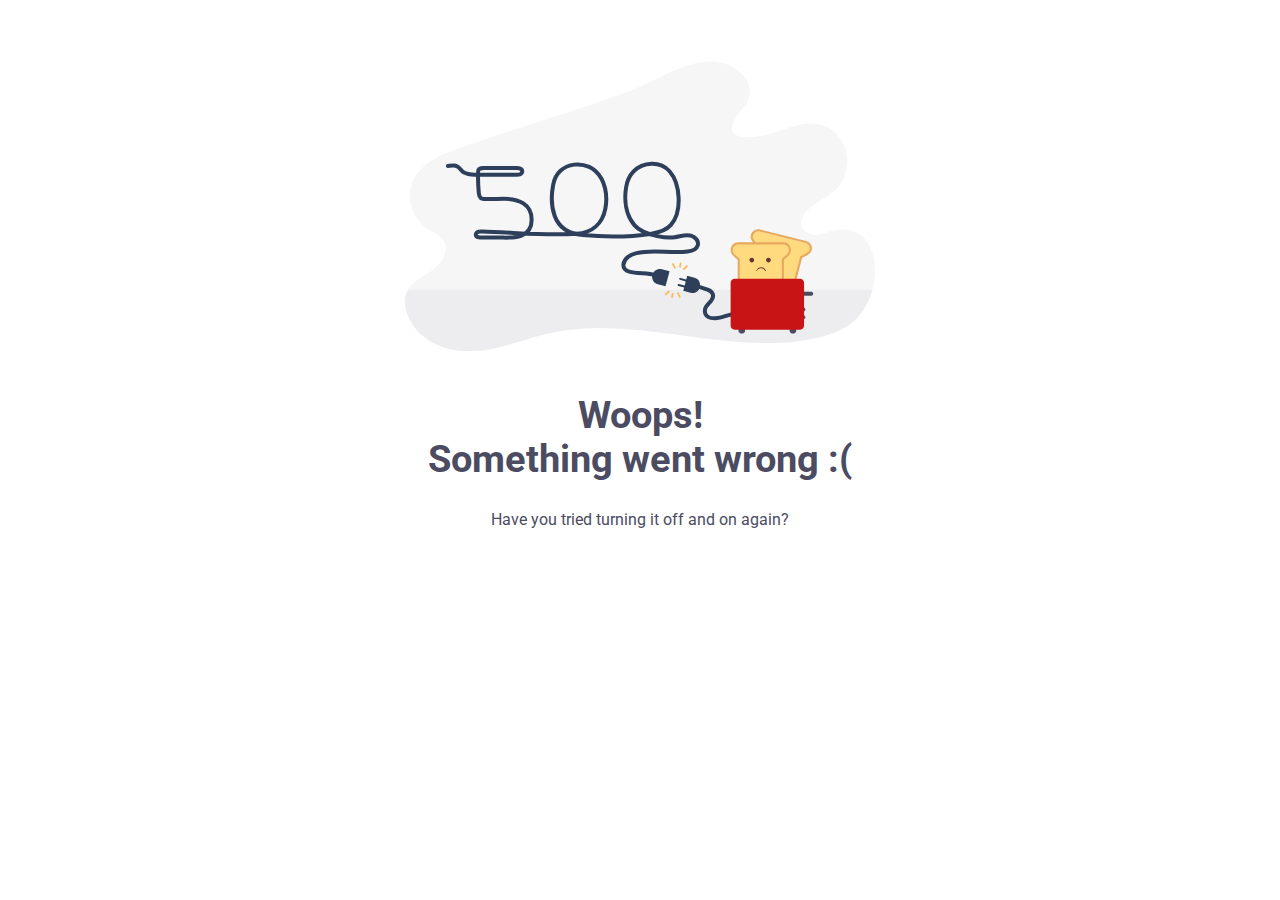
<file: index.html>
<!DOCTYPE html>
<html lang="en" >
<head>
  <meta charset="UTF-8">
  <title>Woops Pages Error</title>
  <link rel="stylesheet" href="./style.css">

</head>
<body>
<!-- partial:index.partial.html -->
<div class="main-error-page">
  <svg
    xmlns="http://www.w3.org/2000/svg"
    xmlns:xlink="http://www.w3.org/1999/xlink"
    width="auto"
    height="290"
    viewBox="0 0 470 290"
  >
    <defs>
      <path
        id="prefix__a"
        d="M221.677 31.582c-55.54 19.895-112.156 36.51-167.848 55.993C33.02 94.854 8.92 106.19 5.062 129.52c-2.513 15.198 5.634 31.108 17.898 38.96 5.99 3.835 13.34 6.531 16.472 13.261 4.87 10.459-3.88 22.449-13.113 28.531-9.236 6.083-20.5 10.905-24.704 21.695-1.121 2.876-1.61 5.944-1.615 9.05v.082c.006 4.547 1.05 9.169 2.674 13.386 10.06 26.125 39.391 37.567 65.477 36.17 26.086-1.398 50.827-12.414 76.417-18.085 43.668-9.678 88.389-3.63 133.098 2.418 45.256 6.122 90.501 12.244 134.63 2.054 13.65-3.153 27.4-8.086 37.944-17.999 11.883-11.174 18.63-28.03 19.648-45.048.069-1.15.106-2.31.112-3.477v-.557c-.067-15.128-5.551-31.08-17.856-37.794-7.833-4.274-17.195-4.1-25.7-1.775-5.43 1.485-10.766 3.811-16.368 3.85-5.601.04-11.763-3-13.386-8.812-1.707-6.11 2.182-12.416 6.642-16.586 9.073-8.477 21.203-12.714 29.44-22.137 7.927-9.07 11.265-22.586 8.575-34.734-2.692-12.149-11.326-22.552-22.189-26.73-14.224-5.471-29.105-.465-44.051 4.542-14.139 4.736-28.34 9.474-42.1 5.336-2.1-.63-4.312-1.606-5.418-3.643-1.08-1.989-.835-4.511-.214-6.719 3.468-12.355 16.938-20.22 17.528-33.12.322-7.01-3.504-13.572-8.325-18.26C327.188 4.247 316.599.782 305.483.782c-28.103 0-59.605 22.132-83.806 30.8z"
      />
      <path
        id="prefix__c"
        d="M39.89.625c-2.162 6.638-7.77 12.79-13.571 16.612-9.236 6.082-20.5 10.904-24.704 21.694C.494 41.807.005 44.875 0 47.98v.082c.006 4.547 1.05 9.17 2.674 13.386 10.06 26.126 39.391 37.568 65.477 36.17 26.086-1.397 50.827-12.414 76.417-18.085 43.668-9.678 88.389-3.629 133.098 2.419 45.256 6.122 90.501 12.244 134.63 2.054 13.65-3.154 27.4-8.086 37.944-18 11.883-11.174 18.63-28.03 19.648-45.048.069-1.15.106-2.31.112-3.477v-.557c-.025-5.484-.761-11.079-2.277-16.3H39.89z"
      />
      <path
        id="prefix__e"
        d="M.99 2.778v5.157c0 1.457 1.467 2.638 3.277 2.638s3.278-1.181 3.278-2.638V2.778c0-1.457-1.467-2.637-3.278-2.637C2.457.141.99 1.321.99 2.778z"
      />
      <path
        id="prefix__g"
        d="M.577 2.778v5.157c0 1.457 1.468 2.638 3.279 2.638 1.81 0 3.278-1.181 3.278-2.638V2.778c0-1.457-1.468-2.637-3.278-2.637S.576 1.321.576 2.778z"
      />
      <path
        id="prefix__i"
        d="M.39 2.037c0 1.08.88 1.956 1.966 1.956 1.087 0 1.968-.877 1.968-1.956 0-1.08-.88-1.956-1.968-1.956C1.27.081.39.957.39 2.037z"
      />
      <path
        id="prefix__k"
        d="M.39 2.466c0 1.08.88 1.956 1.966 1.956 1.087 0 1.968-.875 1.968-1.956 0-1.079-.88-1.954-1.968-1.954C1.27.512.39 1.387.39 2.466z"
      />
      <path
        id="prefix__m"
        d="M1.963.022C.893.022.026.898.026 1.977c0 1.08.867 1.956 1.937 1.956H16.45c1.068 0 1.935-.876 1.935-1.956 0-1.079-.867-1.955-1.935-1.955H1.963z"
      />
      <path
        id="prefix__o"
        d="M5.214 5.34c-.85 3.38 1.072 5.145 5.14 11.15L.464 55.893l44.419 11.492 9.888-39.401c6.384-3.286 8.919-3.909 9.77-7.295.793-3.159-1.093-6.383-4.206-7.189L12.294 1.071c-.48-.125-.962-.185-1.437-.185-2.598 0-4.972 1.783-5.643 4.453z"
      />
      <path
        id="prefix__q"
        d="M5 6.465c-1.055 4.052 1.213 6.332 4.666 11.2l-9.2 35.38 2.075.52 9.442-36.306c-3.886-5.53-5.717-7.165-4.909-10.276.758-2.91 3.791-4.675 6.762-3.933l45.868 11.453c2.971.742 4.772 3.714 4.015 6.624-.81 3.118-3.222 3.687-9.328 6.72L44.95 64.154l2.076.518 9.2-35.38c5.404-2.654 8.514-3.59 9.57-7.646 1.047-4.032-1.447-8.15-5.563-9.177L14.365 1.016c-.635-.159-1.273-.234-1.9-.234-3.44 0-6.58 2.274-7.465 5.683z"
      />
      <path
        id="prefix__s"
        d="M5.916.737C2.89.737.428 3.265.428 6.37c0 3.326 2.16 4.498 7.25 9.07v32.236h43.2V15.44c5.077-4.56 7.25-5.74 7.25-9.07 0-3.105-2.462-5.633-5.488-5.633H5.916z"
      />
      <path
        id="prefix__u"
        d="M7.721.63C3.638.63.314 4.073.314 8.3c0 4.249 2.667 5.935 7.065 9.878v30.697h2.058V17.21C4.476 12.72 2.375 11.562 2.375 8.3c0-3.05 2.398-5.535 5.346-5.535h45.511c2.949 0 5.347 2.484 5.347 5.534 0 3.269-2.108 4.422-7.062 8.911v31.665h2.06V18.178c4.389-3.939 7.061-5.626 7.061-9.879 0-4.227-3.32-7.668-7.406-7.668H7.722z"
      />
      <path
        id="prefix__w"
        d="M4.278.171C2.09.171.314 1.931.314 4.097v43c0 2.168 1.776 3.926 3.964 3.926H69.79c2.187 0 3.963-1.758 3.963-3.926v-43C73.753 1.93 71.977.17 69.79.17H4.278z"
      />
      <path
        id="prefix__y"
        d="M.102 2.593C-.017 3.898.95 5.053 2.26 5.177c1.308.122 2.469-.835 2.591-2.138C4.97 1.735 4.007.58 2.696.456 2.62.448 2.544.445 2.47.445 1.253.445.217 1.367.102 2.593z"
      />
      <path
        id="prefix__A"
        d="M.007 2.613c-.119 1.303.844 2.459 2.155 2.582 1.311.122 2.472-.834 2.593-2.138.12-1.304-.843-2.46-2.154-2.582-.077-.009-.153-.011-.227-.011-1.216 0-2.253.92-2.367 2.149z"
      />
      <path
        id="prefix__C"
        d="M.79 3.73c-.144.275.15.627.337.37C3.783.462 7.604.373 9.772 4.237c.244.43.852-.108.639-.557C9.353 1.496 7.533.36 5.676.36 3.852.36 1.994 1.456.79 3.73z"
      />
      <path
        id="prefix__E"
        d="M8.699 4.235L2.878 2.667c-.528-.144-1.074.182-1.219.725-.143.547.167 1.102.693 1.243l5.821 1.572-1.076 4.048-5.821-1.572c-.528-.141-1.073.183-1.217.729-.145.544.164 1.1.692 1.24l5.822 1.573-.9 3.377 7.313 1.973c4.037 1.088 8.21-1.407 9.32-5.573.753-2.832-.102-5.71-1.996-7.605-.893-.891-2.014-1.564-3.307-1.914L9.69.511 8.7 4.235z"
      />
      <path
        id="prefix__G"
        d="M1.203 6.693c-1.123 4.183 1.356 8.479 5.536 9.596l7.57 2.024 1.534-5.714 2.531-9.428-7.569-2.025C10.128.966 9.445.88 8.775.88c-3.462 0-6.632 2.31-7.572 5.814z"
      />
    </defs>
    <g fill="none" fill-rule="evenodd">
      <path fill="#FFF" d="M0 0H1366V800H0z" transform="translate(-448 -158)" />
      <g>
        <g transform="translate(-448 -158) translate(448 157) translate(0 .61)">
          <mask id="prefix__b" fill="#fff">
            <use xlink:href="#prefix__a" />
          </mask>
          <path
            fill="#F6F6F7"
            d="M-5.995 296.763L475.995 296.763 475.995 -5.213 -5.995 -5.213z"
            mask="url(#prefix__b)"
          />
        </g>
        <g
          transform="translate(-448 -158) translate(448 157) translate(0 193.645)"
        >
          <mask id="prefix__d" fill="#fff">
            <use xlink:href="#prefix__c" />
          </mask>
          <path
            fill="#EDEDF0"
            d="M-20.194 115.101L487.354 115.101 487.354 36.101 -20.194 36.101z"
            mask="url(#prefix__d)"
          />
        </g>
        <path
          class="fio-500"
          stroke="#2D3F5B"
          stroke-linecap="round"
          stroke-width="4"
          d="M42.92 106.015c1.69-.15 3.386-.39 5.08-.454 1.496-.056 3.045.109 4.354.832 2.559 1.415 3.61 4.459 6.173 5.892 3.477 1.945 7.237 2.323 11.14 2.395 4.592.085 9.185.091 13.777.069 9.192-.045 18.386-.2 27.579.004 1.455.032 2.97.052 4.292-.562 2.606-1.208 2.6-4.556-.086-5.63-1.088-.434-2.291-.441-3.463-.441l-32.929-.022c-2.27-.001-5.629.548-5.724 3.443-.215 6.553.078 15.199.713 21.722.17 1.76.492 3.722 1.92 4.769.896.657 2.057.81 3.166.904 6.696.573 13.43-.22 20.15-.185 6.721.034 13.7.992 19.326 4.657 10.875 7.087 11.581 26.256-1.336 31.914-6.591 2.887-14.242 2.35-21.267 2.257-7.79-.103-12.714.024-20.504-.132-1.647-.034-3.648-.288-4.304-1.797-.574-1.324.355-2.913 1.64-3.573 1.285-.663 2.802-.642 4.248-.603 32.437.865 62.03 4.399 94.49 2.362 15.62-.979 26.11-9.971 29.058-25.472 2.41-12.67-.035-28.363-10.01-37.409-1.853-1.68-3.952-3.08-6.24-4.098-9.326-4.147-21.037-3.107-28.714 3.924-3.952 3.619-6.283 8.75-7.291 14.006-1.948 10.149-2.077 21.397 1.549 31.197 4.503 12.17 15.295 17.937 27.852 19.106 22.936 2.138 46.167 2.247 68.908-1.419 6.817-1.1 14.77-3.416 19.496-8.795 11.362-12.935 9.584-40.905-1.435-53.582-9.245-10.635-26.641-9.576-36.17.345-4.034 4.198-6.308 9.85-7.244 15.591-2.07 12.71-.474 27.655 8.267 37.863 5.498 6.42 14.934 9.316 22.9 11.018 5.7 1.217 11.59 1.935 17.404 1.17 5.668-.749 11.264-3.322 17.003-1.433 3.896 1.282 7.194 5.378 6.09 9.328-1.146 4.102-6.015 5.773-10.238 6.335-17.139 2.28-34.126-2.651-51.125 1.61-3.002.753-5.983 1.835-8.431 3.728-2.449 1.894-4.32 4.697-4.543 7.785-.835 11.582 23.435 6.912 30.629 10.509"
          transform="translate(-448 -158) translate(448 157)"
        />
        <g 
          transform="translate(-448 -158) translate(448 157) translate(389.862 231.813)"
        >
          <mask id="prefix__n" fill="#fff">
            <use xlink:href="#prefix__m" />
          </mask>
          <path
                 class="fio"
            fill="#4B4B62"
            d="M-5.969 9.929L24.38 9.929 24.38 -5.973 -5.969 -5.973z"
            mask="url(#prefix__n)"
          />
        </g>

        <path class="fio"
          stroke="#2D3F5B"
          stroke-linecap="round"
          stroke-width="4"
          d="M332.999 253.51c-7.766-.244-14.938 4.491-22.688 4.744-2.34.077-4.8.01-6.847-1.128-2.662-1.483-3.966-4.531-3.511-7.501.564-3.683 3.808-5.906 6.02-8.612 3.643-4.453 2.47-9.05-2.76-11.169-5.66-2.293-11.803-3.685-17.833-4.585"
          transform="translate(-448 -158) translate(448 157)"
        />

        <g class="full-torradeira">
          <g
            transform="translate(-448 -158) translate(448 157) translate(332.51 262.987)"
          >
            <mask id="prefix__f" fill="#fff">
              <use xlink:href="#prefix__e" />
            </mask>
            <path
              fill="#4B4B62"
              d="M-5.006 16.566L13.541 16.566 13.541 -5.855 -5.006 -5.855z"
              mask="url(#prefix__f)"
            />
          </g>
          <g
            transform="translate(-448 -158) translate(448 157) translate(384.066 262.987)"
          >
            <mask id="prefix__h" fill="#fff">
              <use xlink:href="#prefix__g" />
            </mask>
            <path
              fill="#4B4B62"
              d="M-5.418 16.566L13.129 16.566 13.129 -5.855 -5.418 -5.855z"
              mask="url(#prefix__h)"
            />
          </g>
          <g
            transform="translate(-448 -158) translate(448 157) translate(396.056 247.4)"
          >
            <mask id="prefix__j" fill="#fff">
              <use xlink:href="#prefix__i" />
            </mask>
            <path
              fill="#4B4B62"
              d="M-5.605 9.989L10.318 9.989 10.318 -5.913 -5.605 -5.913z"
              mask="url(#prefix__j)"
            />
          </g>
          <g
            transform="translate(-448 -158) translate(448 157) translate(396.056 254.793)"
          >
            <mask id="prefix__l" fill="#fff">
              <use xlink:href="#prefix__k" />
            </mask>
            <path
              fill="#4B4B62"
              d="M-5.605 10.418L10.318 10.418 10.318 -5.483 -5.605 -5.483z"
              mask="url(#prefix__l)"
            />
          </g>

          <g class="pao-atras">
            <g
              transform="translate(-448 -158) translate(448 157) translate(340.903 169.665)"
            >
              <mask id="prefix__p" fill="#fff">
                <use xlink:href="#prefix__o" />
              </mask>
              <path
                fill="#FFDA7F"
                d="M-5.53 73.379L70.718 73.379 70.718 -5.109 -5.53 -5.109z"
                mask="url(#prefix__p)"
              />
            </g>
            <g
              transform="translate(-448 -158) translate(448 157) translate(340.903 168.466)"
            >
              <mask id="prefix__r" fill="#fff">
                <use xlink:href="#prefix__q" />
              </mask>
              <path
                fill="#E6A95F"
                d="M-5.53 70.667L72.03 70.667 72.03 -5.213 -5.53 -5.213z"
                mask="url(#prefix__r)"
              />
            </g>
          </g>

          <g class="pao-frente">
            <g
              transform="translate(-448 -158) translate(448 157) translate(326.515 182.854)"
            >
              <mask id="prefix__t" fill="#fff">
                <use xlink:href="#prefix__s" />
              </mask>
              <path
                fill="#FFDA7F"
                d="M-5.568 53.67L64.123 53.67 64.123 -5.259 -5.568 -5.259z"
                mask="url(#prefix__t)"
              />
            </g>
            <g
              transform="translate(-448 -158) translate(448 157) translate(325.316 181.655)"
            >
              <mask id="prefix__v" fill="#fff">
                <use xlink:href="#prefix__u" />
              </mask>
              <path
                fill="#E6A95F"
                d="M-5.68 54.87L66.634 54.87 66.634 -5.363 -5.68 -5.363z"
                mask="url(#prefix__v)"
              />
            </g>

            <g
              
              transform="translate(-448 -158) translate(448 157) translate(344.301 197.242)"
            >
              <mask id="prefix__z" fill="#fff">
                <use xlink:href="#prefix__y" />
              </mask>
              <path
                     class="olho-esq"
                fill="#633"
                d="M-4.153 -6.995L12.298 -3.797 9.107 12.627 -7.346 9.429z"
                mask="url(#prefix__z)"
              />
            </g>
            <g
               
              transform="translate(-448 -158) translate(448 157) translate(361.087 197.242)"
            >
              <mask id="prefix__B" fill="#fff">
                <use xlink:href="#prefix__A" />
              </mask>
              <path
                    class="olho-dir"
                fill="#633"
                d="M-4.248 -6.976L12.203 -3.778 9.011 12.645 -7.441 9.448z"
                mask="url(#prefix__B)"
              />
            </g>
            <g
               
              transform="translate(-448 -158) translate(448 157) translate(350.495 206.834)"
            >
              <mask id="prefix__D" fill="#fff">
                <use xlink:href="#prefix__C" />
              </mask>
              <path
                    class="boca"
                fill="#633"
                d="M-3.14 -7.546L17.993 -3.438 14.8 12.985 -6.333 8.878z"
                mask="url(#prefix__D)"
              />
            </g>
          </g>
          <g
            class="torradeira"
            transform="translate(-448 -158) translate(448 157) translate(325.316 218.624)"
          >
            <mask id="prefix__x" fill="#fff">
              <use xlink:href="#prefix__w" />
            </mask>
            <path
              fill="#C81414"
              d="M-5.68 57.017L79.748 57.017 79.748 -5.823 -5.68 -5.823z"
              mask="url(#prefix__x)"
            />
          </g>
        </g>
        <g
          class="raios"
          stroke="#fdba55"
          stroke-linecap="round"
          stroke-width="1.8"
        >
          <path
            d="M18.393 5.769L21.35 2.82M9.304 4.452L7.306.783M14.502 3.516L14.981.207M3.272 28.271L.229 31.133M12.317 29.853L14.208 33.577M7.095 30.637L6.52 33.93"
            transform="translate(-448 -158) translate(448 157) translate(260.571 203.237)"
          />
        </g>
        <g
           
          transform="translate(-448 -158) translate(448 157) translate(272.561 215.226)"
        >
          <mask id="prefix__F" fill="#fff">
            <use xlink:href="#prefix__E" />
          </mask>
          <path class="tomada"
            fill="#2D3F5B"
            d="M10.383 -14.007L34.351 9.962 12.875 31.438 -11.095 7.469z"
            mask="url(#prefix__F)"
          />
        </g>
        <g
           
          transform="translate(-448 -158) translate(448 157) translate(246.184 208.033)"
        >
          <mask id="prefix__H" fill="#fff">
            <use xlink:href="#prefix__G" />
          </mask>
          <path class="tomada"
            fill="#2D3F5B"
            d="M10.807 -12.875L32.391 8.709 10.793 30.309 -10.793 8.724z"
            mask="url(#prefix__H)"
          />
        </g>
      </g>
    </g>
  </svg>

  <h1 class="error-title">
    Woops! <br>Something went wrong :(
  </h1>
  <h2 class="error-subtitle">
   Have you tried turning it off and on again?
  </h2>

 
</div>
<!-- partial -->
  <script  src="./script.js"></script>

</body>
</html>
</file>
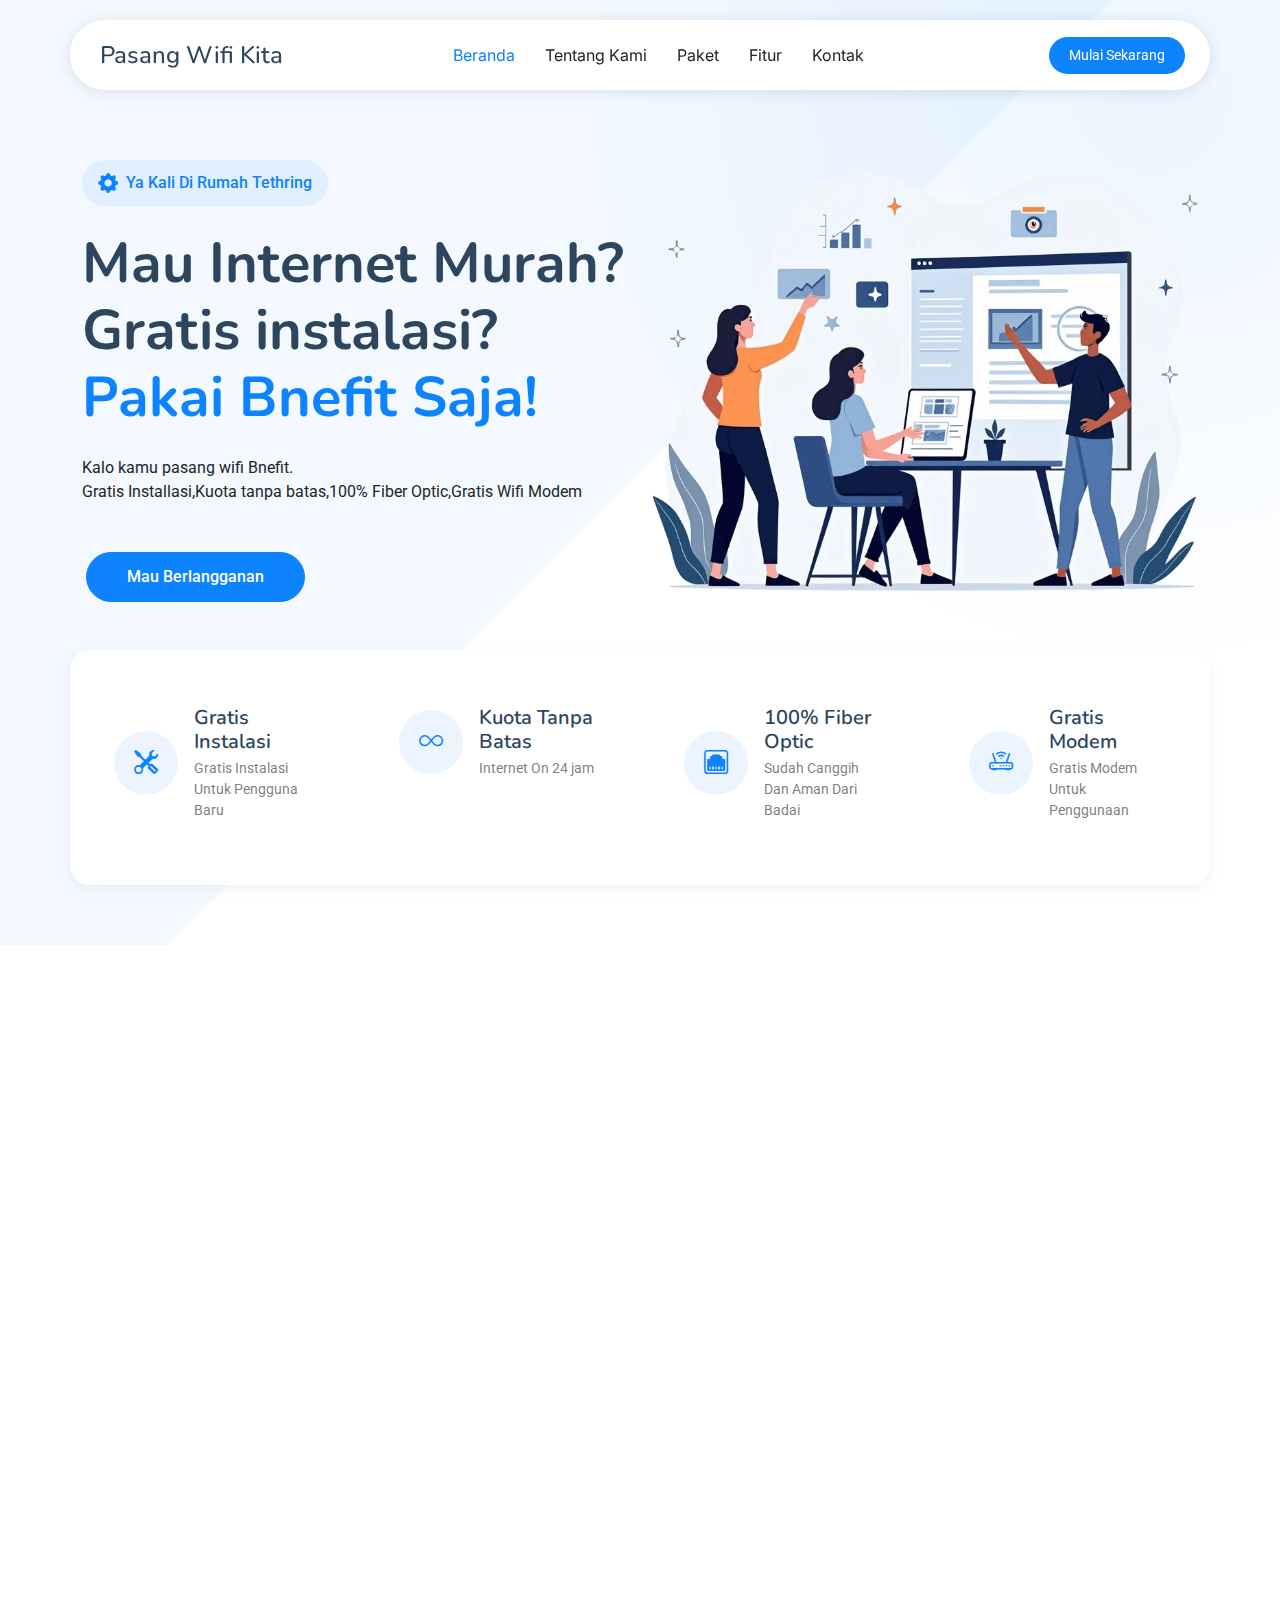
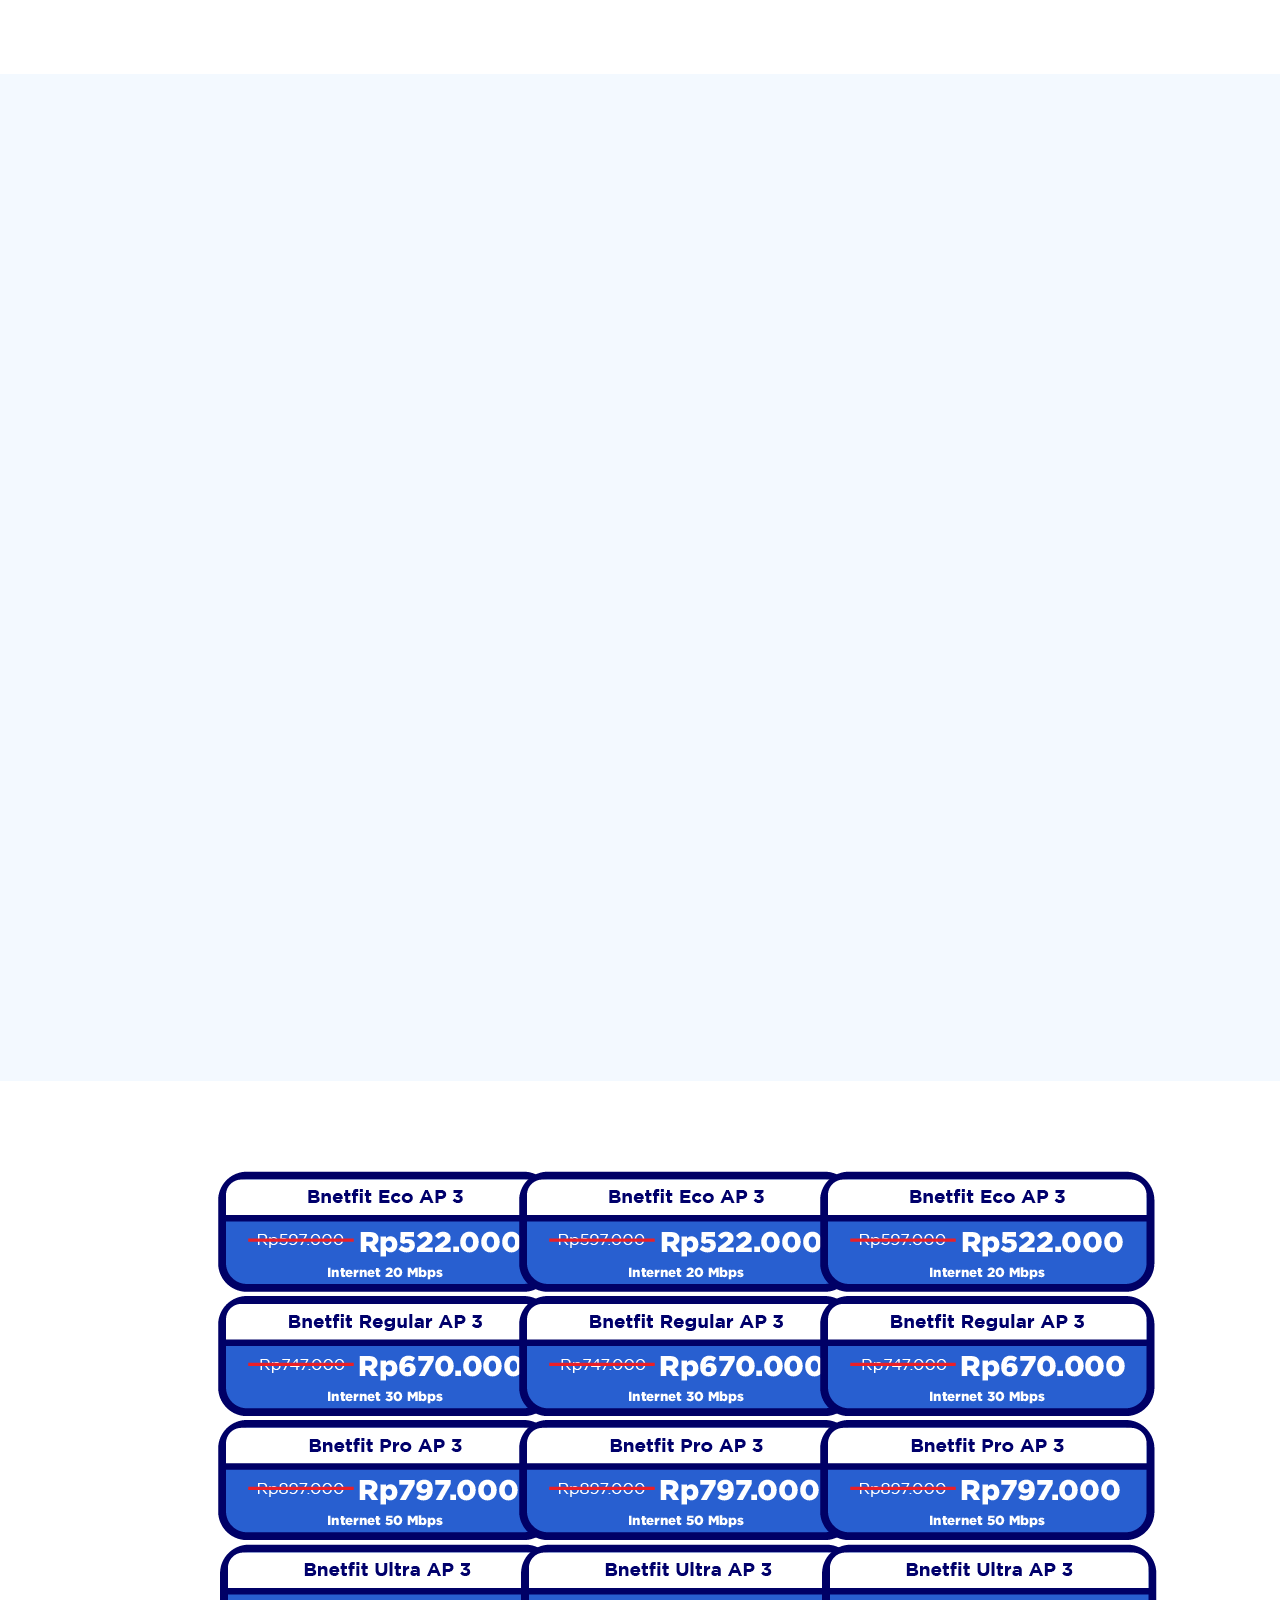
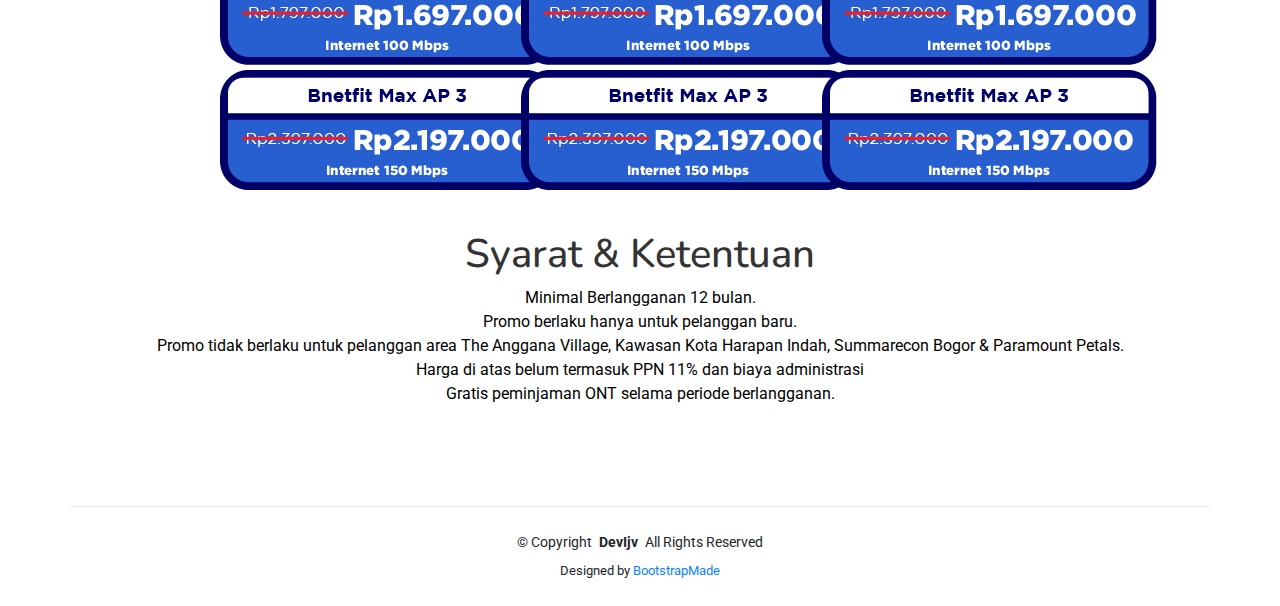
<file: ibanned_sementara.html>
<!DOCTYPE html>
<html lang="en">
  <head>
    <meta charset="utf-8" />
    <meta content="width=device-width, initial-scale=1.0" name="viewport" />
    <title>Mau Internet? - Kami Siap Datang</title>
    <meta
      name="description"
      content="Mau Pasang Wifi Ga Pake Ribet? Kami Siap Datang Dan Melayani anda"
    />
    <meta
      name="keywords"
      content="pasang wifi"
    />
    <meta
      name="keywords"
      content="mau wifi"
    />
    <meta
      name="keywords"
      content="mau internet"
    />
    <meta
      name="keywords"
      content="mau wifi"
    />
     <meta
      name="keywords"
      content="internet kenceng murah bogor"
    />
    <meta
      name="keywords"
      content="internet bogor"
    />
    <meta
      name="keywords"
      content="wifi bogor"
    />


    <!-- Favicons -->
    <link href="assets/img/favicon.png" rel="icon" />
    <link href="assets/img/apple-touch-icon.png" rel="apple-touch-icon" />

    <!-- Fonts -->
    <link href="https://fonts.googleapis.com" rel="preconnect" />
    <link href="https://fonts.gstatic.com" rel="preconnect" crossorigin />
    <link
      href="https://fonts.googleapis.com/css2?family=Roboto:ital,wght@0,100;0,300;0,400;0,500;0,700;0,900;1,100;1,300;1,400;1,500;1,700;1,900&family=Inter:wght@100;200;300;400;500;600;700;800;900&family=Nunito:ital,wght@0,200;0,300;0,400;0,500;0,600;0,700;0,800;0,900;1,200;1,300;1,400;1,500;1,600;1,700;1,800;1,900&display=swap"
      rel="stylesheet"
    />

    <!-- Vendor CSS Files -->
    <link
      href="assets/vendor/bootstrap/css/bootstrap.min.css"
      rel="stylesheet"
    />
    <link
      href="assets/vendor/bootstrap-icons/bootstrap-icons.css"
      rel="stylesheet"
    />
    <link href="assets/vendor/aos/aos.css" rel="stylesheet" />
    <link
      href="assets/vendor/glightbox/css/glightbox.min.css"
      rel="stylesheet"
    />
    <link href="assets/vendor/swiper/swiper-bundle.min.css" rel="stylesheet" />

    <!-- Main CSS File -->
    <link href="assets/css/main.css" rel="stylesheet" />

    <!-- =======================================================
  * Template Name: iLanding
  * Template URL: https://bootstrapmade.com/ilanding-bootstrap-landing-page-template/
  * Updated: Nov 12 2024 with Bootstrap v5.3.3
  * Author: BootstrapMade.com
  * License: https://bootstrapmade.com/license/
  ======================================================== -->
  </head>

  <body class="index-page">
    <header id="header" class="header d-flex align-items-center fixed-top">
      <div
        class="header-container container-fluid container-xl position-relative d-flex align-items-center justify-content-between"
      >
        <a
          href="index.html"
          class="logo d-flex align-items-center me-auto me-xl-0"
        >
          <!-- Uncomment the line below if you also wish to use an image logo -->
          <!-- <img src="assets/img/logo.png" alt=""> -->
          <h1 class="sitename">Pasang Wifi Kita</h1>
        </a>

        <nav id="navmenu" class="navmenu">
          <ul>
            <li><a href="#hero" class="active">Beranda</a></li>
            <li><a href="#about">Tentang Kami</a></li>
            <li><a href="#pricing">Paket</a></li>
            <li><a href="#features-cards">Fitur</a></li>
            <!-- <li><a href="#services">Services</a></li> -->
            <!-- <li class="dropdown">
              <a href="#"
                ><span>Dropdown</span>
                <i class="bi bi-chevron-down toggle-dropdown"></i
              ></a>
              <ul>
                <li><a href="#">Dropdown 1</a></li>
                <li class="dropdown">
                  <a href="#"
                    ><span>Deep Dropdown</span>
                    <i class="bi bi-chevron-down toggle-dropdown"></i
                  ></a>
                  <ul>
                    <li><a href="#">Deep Dropdown 1</a></li>
                    <li><a href="#">Deep Dropdown 2</a></li>
                    <li><a href="#">Deep Dropdown 3</a></li>
                    <li><a href="#">Deep Dropdown 4</a></li>
                    <li><a href="#">Deep Dropdown 5</a></li>
                  </ul>
                </li>
                <li><a href="#">Dropdown 2</a></li>
                <li><a href="#">Dropdown 3</a></li>
                <li><a href="#">Dropdown 4</a></li>
              </ul>
            </li> -->
            <li>
              <a
                href="https://wa.me/6283803688904?text=Hai%20Mimin,%20Aku%20Mau%20pasang%20wifi"
                target="__new"
                >Kontak</a
              >
            </li>
          </ul>
          <i class="mobile-nav-toggle d-xl-none bi bi-list"></i>
        </nav>

        <a class="btn-getstarted" href="index.html#paket">Mulai Sekarang</a>
      </div>
    </header>

    <main class="main">
      <!-- Hero Section -->
      <section id="hero" class="hero section">
        <div class="container" data-aos="fade-up" data-aos-delay="100">
          <div class="row align-items-center">
            <div class="col-lg-6">
              <div class="hero-content" data-aos="fade-up" data-aos-delay="200">
                <div class="company-badge mb-4">
                  <i class="bi bi-gear-fill me-2"></i>
                  Ya Kali Di Rumah Tethring
                </div>

                <h1 class="mb-4">
                  Mau Internet Murah? <br />
                  Gratis instalasi? <br />
                  <span class="accent-text">Pakai Bnefit Saja!</span>
                </h1>

                <p class="mb-4 mb-md-5">
                  Kalo kamu pasang wifi Bnefit.<br />
                  Gratis Installasi,Kuota tanpa batas,100% Fiber Optic,Gratis
                  Wifi Modem
                </p>

                <div class="hero-buttons">
                  <a href="#pricing" class="btn btn-primary me-0 me-sm-2 mx-1"
                    >Mau Berlangganan</a
                  >
                  <!-- <a
                    href="https://www.youtube.com/watch?v=Y7f98aduVJ8"
                    class="btn btn-link mt-2 mt-sm-0 glightbox"
                  >
                    <i class="bi bi-play-circle me-1"></i>
                    Play Video
                  </a> -->
                </div>
              </div>
            </div>

            <div class="col-lg-6">
              <div class="hero-image" data-aos="zoom-out" data-aos-delay="300">
                <img
                  src="assets/img/illustration-1.webp"
                  alt="Hero Image"
                  class="img-fluid"
                />
              </div>
            </div>
          </div>

          <div
            class="row stats-row gy-4 mt-5"
            data-aos="fade-up"
            data-aos-delay="500"
          >
            <div class="col-lg-3 col-md-6">
              <div class="stat-item">
                <div class="stat-icon">
                  <i class="bi bi-tools"></i>
                </div>
                <div class="stat-content">
                  <h4>Gratis Instalasi</h4>
                  <p class="mb-0">Gratis Instalasi Untuk Pengguna Baru</p>
                </div>
              </div>
            </div>
            <div class="col-lg-3 col-md-6">
              <div class="stat-item">
                <div class="stat-icon">
                  <i class="bi bi-infinity"></i>
                </div>
                <div class="stat-content">
                  <h4>Kuota Tanpa Batas</h4>
                  <p class="mb-0">Internet On 24 jam</p>
                </div>
              </div>
            </div>
            <div class="col-lg-3 col-md-6">
              <div class="stat-item">
                <div class="stat-icon">
                  <i class="bi bi-ethernet"></i>
                </div>
                <div class="stat-content">
                  <h4>100% Fiber Optic</h4>
                  <p class="mb-0">Sudah Canggih Dan Aman Dari Badai</p>
                </div>
              </div>
            </div>
            <div class="col-lg-3 col-md-6">
              <div class="stat-item">
                <div class="stat-icon">
                  <i class="bi bi-router"></i>
                </div>
                <div class="stat-content">
                  <h4>Gratis Modem</h4>
                  <p class="mb-0">Gratis Modem Untuk Penggunaan</p>
                </div>
              </div>
            </div>
          </div>
        </div>
      </section>
      <!-- /Hero Section -->

      <!-- About Section -->
      <section id="about" class="about section">
        <div class="container" data-aos="fade-up" data-aos-delay="100">
          <div class="row gy-4 align-items-center justify-content-between">
            <div class="col-xl-5" data-aos="fade-up" data-aos-delay="200">
              <span class="about-meta">Tentang Kami</span>
              <h2 class="about-title">Tak Kenal Maka Tak Cinta</h2>
              <p class="about-description">
                Kami merupakan Penyedia Layanan Internet dan Penyedia Akses
                Jaringan yang terpercaya, handal dan berorientasi pada
                pelanggan, baik untuk pelanggan individu maupun bisnis,
                menawarkan layanan dengan nilai tambah dalam bentuk solusi ICT
                one-stop dan end-to-end, di seluruh wilayah di Indonesia/
              </p>

              <div class="row feature-list-wrapper">
                <div class="col-md-6">
                  <ul class="feature-list">
                    <li>
                      <i class="bi bi-check-circle-fill"></i> Menjadi penyedia
                      layanan teknologi Informasi dan Komunikasi terdepan.
                    </li>
                    <li>
                      <i class="bi bi-check-circle-fill"></i> Menyediakan
                      layanan teknologi informasi dan komunikasi terintegrasi
                      yang handal dan profesional.
                    </li>
                    <li>
                      <i class="bi bi-check-circle-fill"></i> Menyediakan
                      layanan berbasis solusi yang non-birokrasi.
                    </li>
                  </ul>
                </div>
                <div class="col-md-6">
                  <ul class="feature-list">
                    <li>
                      <i class="bi bi-check-circle-fill"></i> Membangun
                      infrastruktur teknologi informasi dan komunikasi yang
                      didukung oleh individu berpengalaman.
                    </li>
                    <li>
                      <i class="bi bi-check-circle-fill"></i> Menyediakan solusi
                      yang efektif dan efisien untuk menjawab kebutuhan
                      teknologi informasi dan komunikasi yang handal dan stabil.
                    </li>
                  </ul>
                </div>
              </div>

              <!-- <div class="info-wrapper">
                <div class="row gy-4">
                  <div class="col-lg-5">
                    <div class="profile d-flex align-items-center gap-3">
                      <img
                        src="assets/img/avatar-1.webp"
                        alt="CEO Profile"
                        class="profile-image"
                      />
                      <div>
                        <h4 class="profile-name">Mario Smith</h4>
                        <p class="profile-position">CEO &amp; Founder</p>
                      </div>
                    </div>
                  </div>
                  <div class="col-lg-7">
                    <div class="contact-info d-flex align-items-center gap-2">
                      <i class="bi bi-telephone-fill"></i>
                      <div>
                        <p class="contact-label">Call us anytime</p>
                        <p class="contact-number">+123 456-789</p>
                      </div>
                    </div>
                  </div>
                </div>
              </div> -->
            </div>

            <div class="col-xl-6" data-aos="fade-up" data-aos-delay="300">
              <div class="image-wrapper">
                <div
                  class="images position-relative"
                  data-aos="zoom-out"
                  data-aos-delay="400"
                >
                  <img
                    src="assets/img/about-5.webp"
                    alt="Business Meeting"
                    class="img-fluid main-image rounded-4"
                  />
                  <img
                    src="assets/img/about-2.webp"
                    alt="Team Discussion"
                    class="img-fluid small-image rounded-4"
                  />
                </div>
                <div class="experience-badge floating">
                  <h3>6+ <span>Tahun</span></h3>
                  <p>Pengalaman Dalam Bisnis Internet Provider</p>
                </div>
              </div>
            </div>
          </div>
        </div>
      </section>
      <!-- /About Section -->

      <!-- Features Section -->
      <section id="pricing" class="features section light-background">
        <!-- Section Title -->
        <div class="container section-title" data-aos="fade-up">
          <h2>Paket</h2>
          <p>Paket Ini Hanya Untuk Kawasan Regular</p>
        </div>
        <!-- End Section Title -->

        <div class="container-fluid">
          <div class="d-flex justify-content-center">
            <ul class="nav nav-tabs" data-aos="fade-up" data-aos-delay="100">
              <li class="nav-item">
                <a
                  class="nav-link active show"
                  data-bs-toggle="tab"
                  data-bs-target="#features-tab-1"
                >
                  <h4>1 BULAN</h4>
                </a>
              </li>
              <!-- End tab nav item -->

              <li class="nav-item">
                <a
                  class="nav-link"
                  data-bs-toggle="tab"
                  data-bs-target="#features-tab-2"
                >
                  <h4>3 Bulan</h4> </a
                ><!-- End tab nav item -->
              </li>
              <li class="nav-item">
                <a
                  class="nav-link"
                  data-bs-toggle="tab"
                  data-bs-target="#features-tab-3"
                >
                  <h4>6 Bulan</h4>
                </a>
              </li>
              <li class="nav-item">
                <a
                  class="nav-link"
                  data-bs-toggle="tab"
                  data-bs-target="#features-tab-4"
                >
                  <h4>12 Bulan</h4>
                </a>
              </li>
              <!-- End tab nav item -->
            </ul>
          </div>

          <div class="tab-content" data-aos="fade-up" data-aos-delay="200">
            <div class="tab-pane fade active show pricing" id="features-tab-1">
              <div class="row g-2 justify-content-center">
                <!-- Basic Plan -->
                <div class="col-lg-2" data-aos="fade-up" data-aos-delay="100">
                  <div class="pricing-card">
                    <h3>Bnefit Eco</h3>
                    <div class="price text-center border-b">
                      <span class="currency fs-2">20 Mbps</span>
                    </div>
                    <hr />
                    <div class="price text-center">
                      <span class="currency">Rp</span>
                      <span class="amount fs-4">199.000</span>
                      <span class="period">/ bulan</span>
                    </div>

                    <h4>Featured Included:</h4>
                    <ul class="features-list">
                      <li>
                        <i class="bi bi-check-circle-fill"></i>
                        Unlimited Kuota
                      </li>
                      <li>
                        <i class="bi bi-check-circle-fill"></i>
                        Cocok digunakan s/d 6 perangkat
                      </li>
                    </ul>

                    <a
                      href="https://wa.me/6283803688904?text=Hai%20Mimin,%20Aku%20Mau%20pasang%20wifi"
                      target="__new"
                      class="btn btn-sm btn-primary"
                    >
                      Langganan Sekarang
                      <i class="bi bi-arrow-right"></i>
                    </a>
                  </div>
                </div>
                <div class="col-lg-2" data-aos="fade-up" data-aos-delay="100">
                  <div class="pricing-card">
                    <h3>Bnefit Regular</h3>
                    <div class="price text-center border-b">
                      <span class="currency fs-2">30 Mbps</span>
                    </div>
                    <hr />
                    <div class="price text-center">
                      <span class="currency">Rp</span>
                      <span class="amount fs-4">249.000</span>
                      <span class="period">/ bulan</span>
                    </div>

                    <h4>Featured Included:</h4>
                    <ul class="features-list">
                      <li>
                        <i class="bi bi-check-circle-fill"></i>
                        Unlimited Kuota
                      </li>
                      <li>
                        <i class="bi bi-check-circle-fill"></i>
                        Cocok digunakan s/d 8 perangkat
                      </li>
                    </ul>

                    <a
                      href="https://wa.me/6283803688904?text=Hai%20Mimin,%20Aku%20Mau%20pasang%20wifi"
                      target="__new"
                      class="btn btn-sm btn-primary"
                    >
                      Langganan Sekarang
                      <i class="bi bi-arrow-right"></i>
                    </a>
                  </div>
                </div>
                <div class="col-lg-2" data-aos="fade-up" data-aos-delay="100">
                  <div class="pricing-card popular">
                    <div class="popular-badge">Most Popular</div>
                    <h3>Bnefit Pro</h3>
                    <div class="price text-center border-b">
                      <span class="currency fs-2">50 Mbps</span>
                    </div>
                    <hr />
                    <div class="price text-center">
                      <span class="currency">Rp</span>
                      <span class="amount fs-4">299.000</span>
                      <span class="period">/ bulan</span>
                    </div>

                    <h4>Featured Included:</h4>
                    <ul class="features-list">
                      <li>
                        <i class="bi bi-check-circle-fill"></i>
                        Unlimited Kuota
                      </li>
                      <li>
                        <i class="bi bi-check-circle-fill"></i>
                        Cocok digunakan s/d 10 perangkat
                      </li>
                    </ul>

                    <a
                      href="https://wa.me/6283803688904?text=Hai%20Mimin,%20Aku%20Mau%20pasang%20wifi"
                      target="__new"
                      class="btn btn-sm btn-light"
                    >
                      Langganan Sekarang
                      <i class="bi bi-arrow-right"></i>
                    </a>
                  </div>
                </div>
                <div class="col-lg-2" data-aos="fade-up" data-aos-delay="100">
                  <div class="pricing-card">
                    <h3>Bnefit Ultra</h3>
                    <div class="price text-center border-b">
                      <span class="currency fs-2">100 Mbps</span>
                    </div>
                    <hr />
                    <div class="price text-center">
                      <span class="currency">Rp</span>
                      <span class="amount fs-4">599.000</span>
                      <span class="period">/ bulan</span>
                    </div>

                    <h4>Featured Included:</h4>
                    <ul class="features-list">
                      <li>
                        <i class="bi bi-check-circle-fill"></i>
                        Unlimited Kuota
                      </li>
                      <li>
                        <i class="bi bi-check-circle-fill"></i>
                        Cocok digunakan s/d 12 perangkat
                      </li>
                    </ul>

                    <a
                      href="https://wa.me/6283803688904?text=Hai%20Mimin,%20Aku%20Mau%20pasang%20wifi"
                      target="__new"
                      class="btn btn-sm btn-primary"
                    >
                      Langganan Sekarang
                      <i class="bi bi-arrow-right"></i>
                    </a>
                  </div>
                </div>
                <div class="col-lg-2" data-aos="fade-up" data-aos-delay="100">
                  <div class="pricing-card">
                    <h3>Bnefit Max</h3>
                    <div class="price text-center border-b">
                      <span class="currency fs-2">150 Mbps</span>
                    </div>
                    <hr />
                    <div class="price text-center">
                      <span class="currency">Rp</span>
                      <span class="amount fs-4">799.000</span>
                      <span class="period">/ bulan</span>
                    </div>

                    <h4>Featured Included:</h4>
                    <ul class="features-list">
                      <li>
                        <i class="bi bi-check-circle-fill"></i>
                        Unlimited Kuota
                      </li>
                      <li>
                        <i class="bi bi-check-circle-fill"></i>
                        Cocok digunakan s/d 14 perangkat
                      </li>
                    </ul>

                    <a
                      href="https://wa.me/6283803688904?text=Hai%20Mimin,%20Aku%20Mau%20pasang%20wifi"
                      target="__new"
                      class="btn btn-sm btn-primary"
                    >
                      Langganan Sekarang
                      <i class="bi bi-arrow-right"></i>
                    </a>
                  </div>
                </div>
                <!-- Standard Plan -->
              </div>
            </div>
            <!-- End tab content item -->

            <div class="tab-pane fade pricing" id="features-tab-2">
              <div class="row g-2 justify-content-center">
                <!-- Basic Plan -->
                <div class="col-lg-2" data-aos="fade-up" data-aos-delay="100">
                  <div class="pricing-card">
                    <h3>Bnefit Eco</h3>
                    <div class="price text-center border-b">
                      <span class="currency fs-2">20 Mbps</span>
                    </div>
                    <hr />
                    <div class="price text-center">
                      <span class="currency">Rp</span>
                      <span class="amount fs-4">522.000</span>
                      <span class="period">/ 3 bulan</span>
                    </div>

                    <h4>Featured Included:</h4>
                    <ul class="features-list">
                      <li>
                        <i class="bi bi-check-circle-fill"></i>
                        Unlimited Kuota
                      </li>
                      <li>
                        <i class="bi bi-check-circle-fill"></i>
                        Cocok digunakan s/d 6 perangkat
                      </li>
                    </ul>

                    <a
                      href="https://wa.me/6283803688904?text=Hai%20Mimin,%20Aku%20Mau%20pasang%20wifi"
                      target="__new"
                      class="btn btn-sm btn-primary"
                    >
                      Langganan Sekarang
                      <i class="bi bi-arrow-right"></i>
                    </a>
                  </div>
                </div>
                <div class="col-lg-2" data-aos="fade-up" data-aos-delay="100">
                  <div class="pricing-card">
                    <h3>Bnefit Regular</h3>
                    <div class="price text-center border-b">
                      <span class="currency fs-2">30 Mbps</span>
                    </div>
                    <hr />
                    <div class="price text-center">
                      <span class="currency">Rp</span>
                      <span class="amount fs-4">670.000</span>
                      <span class="period">/ 3 bulan</span>
                    </div>

                    <h4>Featured Included:</h4>
                    <ul class="features-list">
                      <li>
                        <i class="bi bi-check-circle-fill"></i>
                        Unlimited Kuota
                      </li>
                      <li>
                        <i class="bi bi-check-circle-fill"></i>
                        Cocok digunakan s/d 8 perangkat
                      </li>
                    </ul>

                    <a
                      href="https://wa.me/6283803688904?text=Hai%20Mimin,%20Aku%20Mau%20pasang%20wifi"
                      target="__new"
                      class="btn btn-sm btn-primary"
                    >
                      Langganan Sekarang
                      <i class="bi bi-arrow-right"></i>
                    </a>
                  </div>
                </div>
                <div class="col-lg-2" data-aos="fade-up" data-aos-delay="100">
                  <div class="pricing-card popular">
                    <div class="popular-badge">Most Popular</div>

                    <h3>Bnefit Pro</h3>
                    <div class="price text-center border-b">
                      <span class="currency fs-2">50 Mbps</span>
                    </div>
                    <hr />
                    <div class="price text-center">
                      <span class="currency">Rp</span>
                      <span class="amount fs-4">797.000</span>
                      <span class="period">/ 3 bulan</span>
                    </div>

                    <h4>Featured Included:</h4>
                    <ul class="features-list">
                      <li>
                        <i class="bi bi-check-circle-fill"></i>
                        Unlimited Kuota
                      </li>
                      <li>
                        <i class="bi bi-check-circle-fill"></i>
                        Cocok digunakan s/d 10 perangkat
                      </li>
                    </ul>

                    <a
                      href="https://wa.me/6283803688904?text=Hai%20Mimin,%20Aku%20Mau%20pasang%20wifi"
                      target="__new"
                      class="btn btn-sm btn-light"
                    >
                      Langganan Sekarang
                      <i class="bi bi-arrow-right"></i>
                    </a>
                  </div>
                </div>
                <div class="col-lg-2" data-aos="fade-up" data-aos-delay="100">
                  <div class="pricing-card">
                    <h3>Bnefit Ultra</h3>
                    <div class="price text-center border-b">
                      <span class="currency fs-2">100 Mbps</span>
                    </div>
                    <hr />
                    <div class="price text-center">
                      <span class="currency">Rp</span>
                      <span class="amount fs-4">1.697.000</span>
                      <span class="period">/ 3 bulan</span>
                    </div>

                    <h4>Featured Included:</h4>
                    <ul class="features-list">
                      <li>
                        <i class="bi bi-check-circle-fill"></i>
                        Unlimited Kuota
                      </li>
                      <li>
                        <i class="bi bi-check-circle-fill"></i>
                        Cocok digunakan s/d 12 perangkat
                      </li>
                    </ul>

                    <a
                      href="https://wa.me/6283803688904?text=Hai%20Mimin,%20Aku%20Mau%20pasang%20wifi"
                      target="__new"
                      class="btn btn-sm btn-primary"
                    >
                      Langganan Sekarang
                      <i class="bi bi-arrow-right"></i>
                    </a>
                  </div>
                </div>
                <div class="col-lg-2" data-aos="fade-up" data-aos-delay="100">
                  <div class="pricing-card">
                    <h3>Bnefit Max</h3>
                    <div class="price text-center border-b">
                      <span class="currency fs-2">150 Mbps</span>
                    </div>
                    <hr />
                    <div class="price text-center">
                      <span class="currency">Rp</span>
                      <span class="amount fs-4">2.197.000</span>
                      <span class="period">/ 3 bulan</span>
                    </div>

                    <h4>Featured Included:</h4>
                    <ul class="features-list">
                      <li>
                        <i class="bi bi-check-circle-fill"></i>
                        Unlimited Kuota
                      </li>
                      <li>
                        <i class="bi bi-check-circle-fill"></i>
                        Cocok digunakan s/d 14 perangkat
                      </li>
                    </ul>

                    <a
                      href="https://wa.me/6283803688904?text=Hai%20Mimin,%20Aku%20Mau%20pasang%20wifi"
                      target="__new"
                      class="btn btn-sm btn-primary"
                    >
                      Langganan Sekarang
                      <i class="bi bi-arrow-right"></i>
                    </a>
                  </div>
                </div>
                <!-- Standard Plan -->
              </div>
            </div>
            <!-- End tab content item -->
            <div class="tab-pane fade pricing" id="features-tab-3">
              <div class="row g-2 justify-content-center">
                <!-- Basic Plan -->
                <div class="col-lg-2" data-aos="fade-up" data-aos-delay="100">
                  <div class="pricing-card">
                    <h3>Bnefit Eco</h3>
                    <div class="price text-center border-b">
                      <span class="currency fs-2">20 Mbps</span>
                    </div>
                    <hr />
                    <div class="price text-center">
                      <span class="currency">Rp</span>
                      <span class="amount fs-4">995.000</span>
                      <span class="period">/ 6 bulan</span>
                    </div>

                    <h4>Featured Included:</h4>
                    <ul class="features-list">
                      <li>
                        <i class="bi bi-check-circle-fill"></i>
                        Unlimited Kuota
                      </li>
                      <li>
                        <i class="bi bi-check-circle-fill"></i>
                        Cocok digunakan s/d 6 perangkat
                      </li>
                    </ul>

                    <a
                      href="https://wa.me/6283803688904?text=Hai%20Mimin,%20Aku%20Mau%20pasang%20wifi"
                      target="__new"
                      class="btn btn-sm btn-primary"
                    >
                      Langganan Sekarang
                      <i class="bi bi-arrow-right"></i>
                    </a>
                  </div>
                </div>
                <div class="col-lg-2" data-aos="fade-up" data-aos-delay="100">
                  <div class="pricing-card">
                    <h3>Bnefit Regular</h3>
                    <div class="price text-center border-b">
                      <span class="currency fs-2">30 Mbps</span>
                    </div>
                    <hr />
                    <div class="price text-center">
                      <span class="currency">Rp</span>
                      <span class="amount fs-4">1.245.000</span>
                      <span class="period">/ 6 bulan</span>
                    </div>

                    <h4>Featured Included:</h4>
                    <ul class="features-list">
                      <li>
                        <i class="bi bi-check-circle-fill"></i>
                        Unlimited Kuota
                      </li>
                      <li>
                        <i class="bi bi-check-circle-fill"></i>
                        Cocok digunakan s/d 8 perangkat
                      </li>
                    </ul>

                    <a
                      href="https://wa.me/6283803688904?text=Hai%20Mimin,%20Aku%20Mau%20pasang%20wifi"
                      target="__new"
                      class="btn btn-sm btn-primary"
                    >
                      Langganan Sekarang
                      <i class="bi bi-arrow-right"></i>
                    </a>
                  </div>
                </div>
                <div class="col-lg-2" data-aos="fade-up" data-aos-delay="100">
                  <div class="pricing-card popular">
                    <div class="popular-badge">Most Popular</div>

                    <h3>Bnefit Pro</h3>
                    <div class="price text-center border-b">
                      <span class="currency fs-2">50 Mbps</span>
                    </div>
                    <hr />
                    <div class="price text-center">
                      <span class="currency">Rp</span>
                      <span class="amount fs-4">1.495.000</span>
                      <span class="period">/ 6 bulan</span>
                    </div>

                    <h4>Featured Included:</h4>
                    <ul class="features-list">
                      <li>
                        <i class="bi bi-check-circle-fill"></i>
                        Unlimited Kuota
                      </li>
                      <li>
                        <i class="bi bi-check-circle-fill"></i>
                        Cocok digunakan s/d 10 perangkat
                      </li>
                    </ul>

                    <a
                      href="https://wa.me/6283803688904?text=Hai%20Mimin,%20Aku%20Mau%20pasang%20wifi"
                      target="__new"
                      class="btn btn-sm btn-light"
                    >
                      Langganan Sekarang
                      <i class="bi bi-arrow-right"></i>
                    </a>
                  </div>
                </div>
                <div class="col-lg-2" data-aos="fade-up" data-aos-delay="100">
                  <div class="pricing-card">
                    <h3>Bnefit Ultra</h3>
                    <div class="price text-center border-b">
                      <span class="currency fs-2">100 Mbps</span>
                    </div>
                    <hr />
                    <div class="price text-center">
                      <span class="currency">Rp</span>
                      <span class="amount fs-4">2.995.000</span>
                      <span class="period">/ 6 bulan</span>
                    </div>

                    <h4>Featured Included:</h4>
                    <ul class="features-list">
                      <li>
                        <i class="bi bi-check-circle-fill"></i>
                        Unlimited Kuota
                      </li>
                      <li>
                        <i class="bi bi-check-circle-fill"></i>
                        Cocok digunakan s/d 12 perangkat
                      </li>
                    </ul>

                    <a
                      href="https://wa.me/6283803688904?text=Hai%20Mimin,%20Aku%20Mau%20pasang%20wifi"
                      target="__new"
                      class="btn btn-sm btn-primary"
                    >
                      Langganan Sekarang
                      <i class="bi bi-arrow-right"></i>
                    </a>
                  </div>
                </div>
                <div class="col-lg-2" data-aos="fade-up" data-aos-delay="100">
                  <div class="pricing-card">
                    <h3>Bnefit Max</h3>
                    <div class="price text-center border-b">
                      <span class="currency fs-2">150 Mbps</span>
                    </div>
                    <hr />
                    <div class="price text-center">
                      <span class="currency">Rp</span>
                      <span class="amount fs-4">3.995.000</span>
                      <span class="period">/ 6 bulan</span>
                    </div>

                    <h4>Featured Included:</h4>
                    <ul class="features-list">
                      <li>
                        <i class="bi bi-check-circle-fill"></i>
                        Unlimited Kuota
                      </li>
                      <li>
                        <i class="bi bi-check-circle-fill"></i>
                        Cocok digunakan s/d 14 perangkat
                      </li>
                    </ul>

                    <a
                      href="https://wa.me/6283803688904?text=Hai%20Mimin,%20Aku%20Mau%20pasang%20wifi"
                      target="__new"
                      class="btn btn-sm btn-primary"
                    >
                      Langganan Sekarang
                      <i class="bi bi-arrow-right"></i>
                    </a>
                  </div>
                </div>
                <!-- Standard Plan -->
              </div>
            </div>

            <div class="tab-pane fade pricing" id="features-tab-4">
              <div class="row g-2 justify-content-center">
                <!-- Basic Plan -->
                <div class="col-lg-2" data-aos="fade-up" data-aos-delay="100">
                  <div class="pricing-card">
                    <h3>Bnefit Eco</h3>
                    <div class="price text-center border-b">
                      <span class="currency fs-2">20 Mbps</span>
                    </div>
                    <hr />
                    <div class="price text-center">
                      <span class="currency">Rp</span>
                      <span class="amount fs-4">1.940.000</span>
                      <span class="period">/ 12 bulan</span>
                    </div>

                    <h4>Featured Included:</h4>
                    <ul class="features-list">
                      <li>
                        <i class="bi bi-check-circle-fill"></i>
                        Unlimited Kuota
                      </li>
                      <li>
                        <i class="bi bi-check-circle-fill"></i>
                        Cocok digunakan s/d 6 perangkat
                      </li>
                    </ul>

                    <a
                      href="https://wa.me/6283803688904?text=Hai%20Mimin,%20Aku%20Mau%20pasang%20wifi"
                      target="__new"
                      class="btn btn-sm btn-primary"
                    >
                      Langganan Sekarang
                      <i class="bi bi-arrow-right"></i>
                    </a>
                  </div>
                </div>
                <div class="col-lg-2" data-aos="fade-up" data-aos-delay="100">
                  <div class="pricing-card">
                    <h3>Bnefit Regular</h3>
                    <div class="price text-center border-b">
                      <span class="currency fs-2">30 Mbps</span>
                    </div>
                    <hr />
                    <div class="price text-center">
                      <span class="currency">Rp</span>
                      <span class="amount fs-4">2.415.000</span>
                      <span class="period">/ 12 bulan</span>
                    </div>

                    <h4>Featured Included:</h4>
                    <ul class="features-list">
                      <li>
                        <i class="bi bi-check-circle-fill"></i>
                        Unlimited Kuota
                      </li>
                      <li>
                        <i class="bi bi-check-circle-fill"></i>
                        Cocok digunakan s/d 8 perangkat
                      </li>
                    </ul>

                    <a
                      href="https://wa.me/6283803688904?text=Hai%20Mimin,%20Aku%20Mau%20pasang%20wifi"
                      target="__new"
                      class="btn btn-sm btn-primary"
                    >
                      Langganan Sekarang
                      <i class="bi bi-arrow-right"></i>
                    </a>
                  </div>
                </div>
                <div class="col-lg-2" data-aos="fade-up" data-aos-delay="100">
                  <div class="pricing-card popular">
                    <div class="popular-badge">Most Popular</div>

                    <h3>Bnefit Pro</h3>
                    <div class="price text-center border-b">
                      <span class="currency fs-2">50 Mbps</span>
                    </div>
                    <hr />
                    <div class="price text-center">
                      <span class="currency">Rp</span>
                      <span class="amount fs-4">2.890.000</span>
                      <span class="period">/ 12 bulan</span>
                    </div>

                    <h4>Featured Included:</h4>
                    <ul class="features-list">
                      <li>
                        <i class="bi bi-check-circle-fill"></i>
                        Unlimited Kuota
                      </li>
                      <li>
                        <i class="bi bi-check-circle-fill"></i>
                        Cocok digunakan s/d 10 perangkat
                      </li>
                    </ul>

                    <a
                      href="https://wa.me/6283803688904?text=Hai%20Mimin,%20Aku%20Mau%20pasang%20wifi"
                      target="__new"
                      class="btn btn-sm btn-light"
                    >
                      Langganan Sekarang
                      <i class="bi bi-arrow-right"></i>
                    </a>
                  </div>
                </div>
                <div class="col-lg-2" data-aos="fade-up" data-aos-delay="100">
                  <div class="pricing-card">
                    <h3>Bnefit Ultra</h3>
                    <div class="price text-center border-b">
                      <span class="currency fs-2">100 Mbps</span>
                    </div>
                    <hr />
                    <div class="price text-center">
                      <span class="currency">Rp</span>
                      <span class="amount fs-4">5.840.000</span>
                      <span class="period">/ 12 bulan</span>
                    </div>

                    <h4>Featured Included:</h4>
                    <ul class="features-list">
                      <li>
                        <i class="bi bi-check-circle-fill"></i>
                        Unlimited Kuota
                      </li>
                      <li>
                        <i class="bi bi-check-circle-fill"></i>
                        Cocok digunakan s/d 12 perangkat
                      </li>
                    </ul>

                    <a
                      href="https://wa.me/6283803688904?text=Hai%20Mimin,%20Aku%20Mau%20pasang%20wifi"
                      target="__new"
                      class="btn btn-sm btn-primary"
                    >
                      Langganan Sekarang
                      <i class="bi bi-arrow-right"></i>
                    </a>
                  </div>
                </div>
                <div class="col-lg-2" data-aos="fade-up" data-aos-delay="100">
                  <div class="pricing-card">
                    <h3>Bnefit Max</h3>
                    <div class="price text-center border-b">
                      <span class="currency fs-2">150 Mbps</span>
                    </div>
                    <hr />
                    <div class="price text-center">
                      <span class="currency">Rp</span>
                      <span class="amount fs-4">7.790.000</span>
                      <span class="period">/ 12 bulan</span>
                    </div>

                    <h4>Featured Included:</h4>
                    <ul class="features-list">
                      <li>
                        <i class="bi bi-check-circle-fill"></i>
                        Unlimited Kuota
                      </li>
                      <li>
                        <i class="bi bi-check-circle-fill"></i>
                        Cocok digunakan s/d 14 perangkat
                      </li>
                    </ul>

                    <a
                      href="https://wa.me/6283803688904?text=Hai%20Mimin,%20Aku%20Mau%20pasang%20wifi"
                      target="__new"
                      class="btn btn-sm btn-primary"
                    >
                      Langganan Sekarang
                      <i class="bi bi-arrow-right"></i>
                    </a>
                  </div>
                </div>
                <!-- Standard Plan -->
              </div>
            </div>

            <!-- End tab content item -->
          </div>
        </div>
      </section>
      <!-- /Features Section -->

      <!-- Features Cards Section -->
      <section id="features-cards" class="features-cards section">
        <div class="container">
          <a
            href="https://wa.me/6283803688904?text=Hai%20Mimin,%20Aku%20Mau%20pasang%20wifi"
            target="__new"
          >
            <div class="row gap-3 justify-content-center">
              <div class="col-lg-3">
                <img src="assets/Alumni Debt.png" />
              </div>
              <div class="col-lg-3">
                <img src="assets/Alumni Debt.png" />
              </div>
              <div class="col-lg-3">
                <img src="assets/Alumni Debt.png" />
              </div>
            </div>
          </a>
        </div>
        <div
          class="container justify-content-center text-center"
          style="margin-top: 32px"
        >
          <h1 class="h1-produk-white">Syarat &amp; Ketentuan</h1>
          <ul
            class="text-center list-unstyled font-gotham text-black font-normal text-[20px] leading-7"
          >
            <li class="produk-snk">Minimal Berlangganan 12 bulan.</li>
            <li class="produk-snk">
              Promo berlaku hanya untuk pelanggan baru.
            </li>
            <li class="produk-snk">
              Promo tidak berlaku untuk pelanggan area The Anggana Village,
              Kawasan Kota Harapan Indah, Summarecon Bogor &amp; Paramount
              Petals.
            </li>
            <li class="produk-snk">
              Harga di atas belum termasuk PPN 11% dan biaya administrasi
            </li>
            <li class="produk-snk">
              Gratis peminjaman ONT selama periode berlangganan.
            </li>
          </ul>
        </div>
      </section>
      <!-- /Features Cards Section -->

      <!-- Features 2 Section -->

      <!-- /Features 2 Section -->

      <!-- Call To Action Section -->

      <!-- /Call To Action Section -->

      <!-- Clients Section -->

      <!-- /Clients Section -->

      <!-- Testimonials Section -->

      <!-- /Testimonials Section -->

      <!-- Stats Section -->

      <!-- /Stats Section -->

      <!-- Services Section -->

      <!-- /Services Section -->

      <!-- Pricing Section -->

      <!-- /Pricing Section -->

      <!-- Faq Section -->

      <!-- /Faq Section -->

      <!-- Call To Action 2 Section -->

      <!-- /Call To Action 2 Section -->

      <!-- Contact Section -->

      <!-- /Contact Section -->
    </main>

    <footer id="footer" class="footer">
      <div class="container copyright text-center mt-4">
        <p>
          © <span>Copyright</span>
          <strong class="px-1 sitename">DevIjv</strong>
          <span>All Rights Reserved</span>
        </p>
        <div class="credits">
          <!-- All the links in the footer should remain intact. -->
          <!-- You can delete the links only if you've purchased the pro version. -->
          <!-- Licensing information: https://bootstrapmade.com/license/ -->
          <!-- Purchase the pro version with working PHP/AJAX contact form: [buy-url] -->
          Designed by <a href="https://bootstrapmade.com/">BootstrapMade</a>
        </div>
      </div>
    </footer>

    <!-- Scroll Top -->

    <a
      href="https://wa.me/6283803688904?text=Hai%20Mimin,%20Aku%20Mau%20pasang%20wifi"
      target="__new"
      id="scroll-top"
      class="scroll-top d-flex align-items-center justify-content-center"
    >
      <svg
        xmlns="http://www.w3.org/2000/svg"
        x="0px"
        y="0px"
        width="100"
        height="100"
        viewBox="0 0 48 48"
      >
        <path
          fill="#fff"
          d="M4.868,43.303l2.694-9.835C5.9,30.59,5.026,27.324,5.027,23.979C5.032,13.514,13.548,5,24.014,5c5.079,0.002,9.845,1.979,13.43,5.566c3.584,3.588,5.558,8.356,5.556,13.428c-0.004,10.465-8.522,18.98-18.986,18.98c-0.001,0,0,0,0,0h-0.008c-3.177-0.001-6.3-0.798-9.073-2.311L4.868,43.303z"
        ></path>
        <path
          fill="#fff"
          d="M4.868,43.803c-0.132,0-0.26-0.052-0.355-0.148c-0.125-0.127-0.174-0.312-0.127-0.483l2.639-9.636c-1.636-2.906-2.499-6.206-2.497-9.556C4.532,13.238,13.273,4.5,24.014,4.5c5.21,0.002,10.105,2.031,13.784,5.713c3.679,3.683,5.704,8.577,5.702,13.781c-0.004,10.741-8.746,19.48-19.486,19.48c-3.189-0.001-6.344-0.788-9.144-2.277l-9.875,2.589C4.953,43.798,4.911,43.803,4.868,43.803z"
        ></path>
        <path
          fill="#cfd8dc"
          d="M24.014,5c5.079,0.002,9.845,1.979,13.43,5.566c3.584,3.588,5.558,8.356,5.556,13.428c-0.004,10.465-8.522,18.98-18.986,18.98h-0.008c-3.177-0.001-6.3-0.798-9.073-2.311L4.868,43.303l2.694-9.835C5.9,30.59,5.026,27.324,5.027,23.979C5.032,13.514,13.548,5,24.014,5 M24.014,42.974C24.014,42.974,24.014,42.974,24.014,42.974C24.014,42.974,24.014,42.974,24.014,42.974 M24.014,42.974C24.014,42.974,24.014,42.974,24.014,42.974C24.014,42.974,24.014,42.974,24.014,42.974 M24.014,4C24.014,4,24.014,4,24.014,4C12.998,4,4.032,12.962,4.027,23.979c-0.001,3.367,0.849,6.685,2.461,9.622l-2.585,9.439c-0.094,0.345,0.002,0.713,0.254,0.967c0.19,0.192,0.447,0.297,0.711,0.297c0.085,0,0.17-0.011,0.254-0.033l9.687-2.54c2.828,1.468,5.998,2.243,9.197,2.244c11.024,0,19.99-8.963,19.995-19.98c0.002-5.339-2.075-10.359-5.848-14.135C34.378,6.083,29.357,4.002,24.014,4L24.014,4z"
        ></path>
        <path
          fill="#40c351"
          d="M35.176,12.832c-2.98-2.982-6.941-4.625-11.157-4.626c-8.704,0-15.783,7.076-15.787,15.774c-0.001,2.981,0.833,5.883,2.413,8.396l0.376,0.597l-1.595,5.821l5.973-1.566l0.577,0.342c2.422,1.438,5.2,2.198,8.032,2.199h0.006c8.698,0,15.777-7.077,15.78-15.776C39.795,19.778,38.156,15.814,35.176,12.832z"
        ></path>
        <path
          fill="#fff"
          fill-rule="evenodd"
          d="M19.268,16.045c-0.355-0.79-0.729-0.806-1.068-0.82c-0.277-0.012-0.593-0.011-0.909-0.011c-0.316,0-0.83,0.119-1.265,0.594c-0.435,0.475-1.661,1.622-1.661,3.956c0,2.334,1.7,4.59,1.937,4.906c0.237,0.316,3.282,5.259,8.104,7.161c4.007,1.58,4.823,1.266,5.693,1.187c0.87-0.079,2.807-1.147,3.202-2.255c0.395-1.108,0.395-2.057,0.277-2.255c-0.119-0.198-0.435-0.316-0.909-0.554s-2.807-1.385-3.242-1.543c-0.435-0.158-0.751-0.237-1.068,0.238c-0.316,0.474-1.225,1.543-1.502,1.859c-0.277,0.317-0.554,0.357-1.028,0.119c-0.474-0.238-2.002-0.738-3.815-2.354c-1.41-1.257-2.362-2.81-2.639-3.285c-0.277-0.474-0.03-0.731,0.208-0.968c0.213-0.213,0.474-0.554,0.712-0.831c0.237-0.277,0.316-0.475,0.474-0.791c0.158-0.317,0.079-0.594-0.04-0.831C20.612,19.329,19.69,16.983,19.268,16.045z"
          clip-rule="evenodd"
        ></path>
      </svg>
    </a>

    <!-- Vendor JS Files -->
    <script src="assets/vendor/bootstrap/js/bootstrap.bundle.min.js"></script>
    <script src="assets/vendor/php-email-form/validate.js"></script>
    <script src="assets/vendor/aos/aos.js"></script>
    <script src="assets/vendor/glightbox/js/glightbox.min.js"></script>
    <script src="assets/vendor/swiper/swiper-bundle.min.js"></script>
    <script src="assets/vendor/purecounter/purecounter_vanilla.js"></script>

    <!-- Main JS File -->
    <script src="assets/js/main.js"></script>
  </body>
</html>
</file>
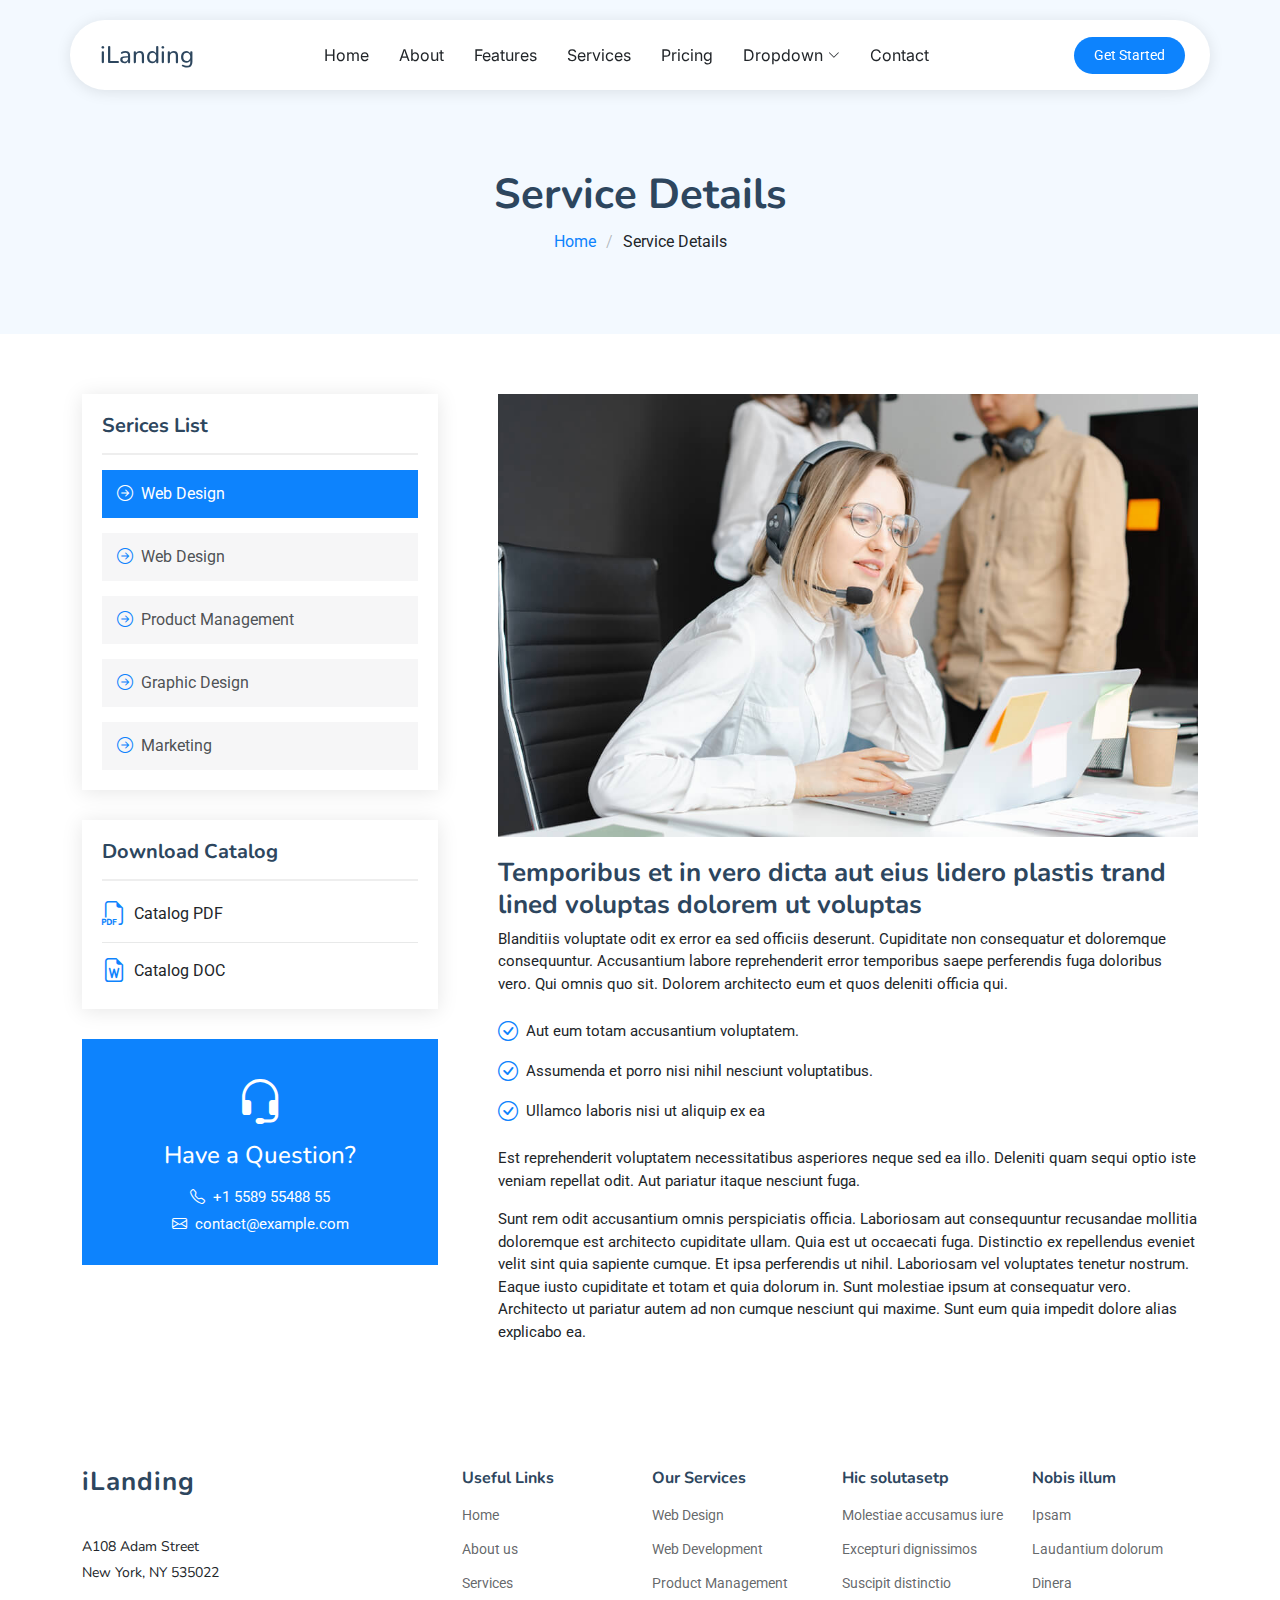
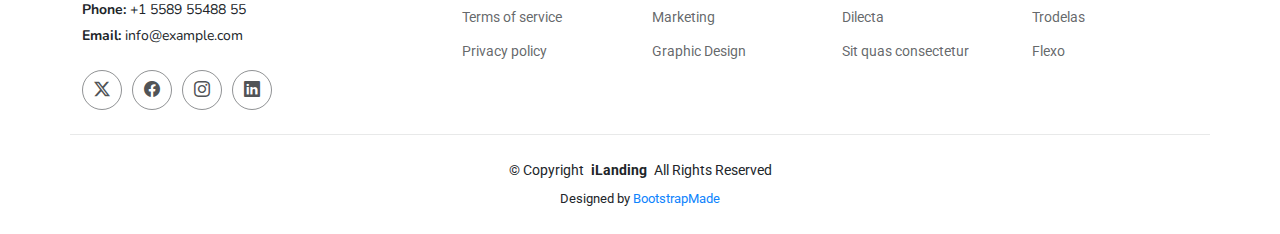
<file: service-details.html>
<!DOCTYPE html>
<html lang="en">

<head>
  <meta charset="utf-8">
  <meta content="width=device-width, initial-scale=1.0" name="viewport">
  <title>Service Details - iLanding Bootstrap Template</title>
  <meta name="description" content="">
  <meta name="keywords" content="">

  <!-- Favicons -->
  <link href="assets/img/favicon.png" rel="icon">
  <link href="assets/img/apple-touch-icon.png" rel="apple-touch-icon">

  <!-- Fonts -->
  <link href="https://fonts.googleapis.com" rel="preconnect">
  <link href="https://fonts.gstatic.com" rel="preconnect" crossorigin>
  <link href="https://fonts.googleapis.com/css2?family=Roboto:ital,wght@0,100;0,300;0,400;0,500;0,700;0,900;1,100;1,300;1,400;1,500;1,700;1,900&family=Inter:wght@100;200;300;400;500;600;700;800;900&family=Nunito:ital,wght@0,200;0,300;0,400;0,500;0,600;0,700;0,800;0,900;1,200;1,300;1,400;1,500;1,600;1,700;1,800;1,900&display=swap" rel="stylesheet">

  <!-- Vendor CSS Files -->
  <link href="assets/vendor/bootstrap/css/bootstrap.min.css" rel="stylesheet">
  <link href="assets/vendor/bootstrap-icons/bootstrap-icons.css" rel="stylesheet">
  <link href="assets/vendor/aos/aos.css" rel="stylesheet">
  <link href="assets/vendor/glightbox/css/glightbox.min.css" rel="stylesheet">
  <link href="assets/vendor/swiper/swiper-bundle.min.css" rel="stylesheet">

  <!-- Main CSS File -->
  <link href="assets/css/main.css" rel="stylesheet">

  <!-- =======================================================
  * Template Name: iLanding
  * Template URL: https://bootstrapmade.com/ilanding-bootstrap-landing-page-template/
  * Updated: Nov 12 2024 with Bootstrap v5.3.3
  * Author: BootstrapMade.com
  * License: https://bootstrapmade.com/license/
  ======================================================== -->
</head>

<body class="service-details-page">

  <header id="header" class="header d-flex align-items-center fixed-top">
    <div class="header-container container-fluid container-xl position-relative d-flex align-items-center justify-content-between">

      <a href="index.html" class="logo d-flex align-items-center me-auto me-xl-0">
        <!-- Uncomment the line below if you also wish to use an image logo -->
        <!-- <img src="assets/img/logo.png" alt=""> -->
        <h1 class="sitename">iLanding</h1>
      </a>

      <nav id="navmenu" class="navmenu">
        <ul>
          <li><a href="#hero">Home</a></li>
          <li><a href="#about">About</a></li>
          <li><a href="#features">Features</a></li>
          <li><a href="#services">Services</a></li>
          <li><a href="#pricing">Pricing</a></li>
          <li class="dropdown"><a href="#"><span>Dropdown</span> <i class="bi bi-chevron-down toggle-dropdown"></i></a>
            <ul>
              <li><a href="#">Dropdown 1</a></li>
              <li class="dropdown"><a href="#"><span>Deep Dropdown</span> <i class="bi bi-chevron-down toggle-dropdown"></i></a>
                <ul>
                  <li><a href="#">Deep Dropdown 1</a></li>
                  <li><a href="#">Deep Dropdown 2</a></li>
                  <li><a href="#">Deep Dropdown 3</a></li>
                  <li><a href="#">Deep Dropdown 4</a></li>
                  <li><a href="#">Deep Dropdown 5</a></li>
                </ul>
              </li>
              <li><a href="#">Dropdown 2</a></li>
              <li><a href="#">Dropdown 3</a></li>
              <li><a href="#">Dropdown 4</a></li>
            </ul>
          </li>
          <li><a href="#contact">Contact</a></li>
        </ul>
        <i class="mobile-nav-toggle d-xl-none bi bi-list"></i>
      </nav>

      <a class="btn-getstarted" href="index.html#about">Get Started</a>

    </div>
  </header>

  <main class="main">

    <!-- Page Title -->
    <div class="page-title light-background">
      <div class="container">
        <h1>Service Details</h1>
        <nav class="breadcrumbs">
          <ol>
            <li><a href="index.html">Home</a></li>
            <li class="current">Service Details</li>
          </ol>
        </nav>
      </div>
    </div><!-- End Page Title -->

    <!-- Service Details Section -->
    <section id="service-details" class="service-details section">

      <div class="container">

        <div class="row gy-5">

          <div class="col-lg-4" data-aos="fade-up" data-aos-delay="100">

            <div class="service-box">
              <h4>Serices List</h4>
              <div class="services-list">
                <a href="#" class="active"><i class="bi bi-arrow-right-circle"></i><span>Web Design</span></a>
                <a href="#"><i class="bi bi-arrow-right-circle"></i><span>Web Design</span></a>
                <a href="#"><i class="bi bi-arrow-right-circle"></i><span>Product Management</span></a>
                <a href="#"><i class="bi bi-arrow-right-circle"></i><span>Graphic Design</span></a>
                <a href="#"><i class="bi bi-arrow-right-circle"></i><span>Marketing</span></a>
              </div>
            </div><!-- End Services List -->

            <div class="service-box">
              <h4>Download Catalog</h4>
              <div class="download-catalog">
                <a href="#"><i class="bi bi-filetype-pdf"></i><span>Catalog PDF</span></a>
                <a href="#"><i class="bi bi-file-earmark-word"></i><span>Catalog DOC</span></a>
              </div>
            </div><!-- End Services List -->

            <div class="help-box d-flex flex-column justify-content-center align-items-center">
              <i class="bi bi-headset help-icon"></i>
              <h4>Have a Question?</h4>
              <p class="d-flex align-items-center mt-2 mb-0"><i class="bi bi-telephone me-2"></i> <span>+1 5589 55488 55</span></p>
              <p class="d-flex align-items-center mt-1 mb-0"><i class="bi bi-envelope me-2"></i> <a href="mailto:contact@example.com">contact@example.com</a></p>
            </div>

          </div>

          <div class="col-lg-8 ps-lg-5" data-aos="fade-up" data-aos-delay="200">
            <img src="assets/img/services.jpg" alt="" class="img-fluid services-img">
            <h3>Temporibus et in vero dicta aut eius lidero plastis trand lined voluptas dolorem ut voluptas</h3>
            <p>
              Blanditiis voluptate odit ex error ea sed officiis deserunt. Cupiditate non consequatur et doloremque consequuntur. Accusantium labore reprehenderit error temporibus saepe perferendis fuga doloribus vero. Qui omnis quo sit. Dolorem architecto eum et quos deleniti officia qui.
            </p>
            <ul>
              <li><i class="bi bi-check-circle"></i> <span>Aut eum totam accusantium voluptatem.</span></li>
              <li><i class="bi bi-check-circle"></i> <span>Assumenda et porro nisi nihil nesciunt voluptatibus.</span></li>
              <li><i class="bi bi-check-circle"></i> <span>Ullamco laboris nisi ut aliquip ex ea</span></li>
            </ul>
            <p>
              Est reprehenderit voluptatem necessitatibus asperiores neque sed ea illo. Deleniti quam sequi optio iste veniam repellat odit. Aut pariatur itaque nesciunt fuga.
            </p>
            <p>
              Sunt rem odit accusantium omnis perspiciatis officia. Laboriosam aut consequuntur recusandae mollitia doloremque est architecto cupiditate ullam. Quia est ut occaecati fuga. Distinctio ex repellendus eveniet velit sint quia sapiente cumque. Et ipsa perferendis ut nihil. Laboriosam vel voluptates tenetur nostrum. Eaque iusto cupiditate et totam et quia dolorum in. Sunt molestiae ipsum at consequatur vero. Architecto ut pariatur autem ad non cumque nesciunt qui maxime. Sunt eum quia impedit dolore alias explicabo ea.
            </p>
          </div>

        </div>

      </div>

    </section><!-- /Service Details Section -->

  </main>

  <footer id="footer" class="footer">

    <div class="container footer-top">
      <div class="row gy-4">
        <div class="col-lg-4 col-md-6 footer-about">
          <a href="index.html" class="logo d-flex align-items-center">
            <span class="sitename">iLanding</span>
          </a>
          <div class="footer-contact pt-3">
            <p>A108 Adam Street</p>
            <p>New York, NY 535022</p>
            <p class="mt-3"><strong>Phone:</strong> <span>+1 5589 55488 55</span></p>
            <p><strong>Email:</strong> <span>info@example.com</span></p>
          </div>
          <div class="social-links d-flex mt-4">
            <a href=""><i class="bi bi-twitter-x"></i></a>
            <a href=""><i class="bi bi-facebook"></i></a>
            <a href=""><i class="bi bi-instagram"></i></a>
            <a href=""><i class="bi bi-linkedin"></i></a>
          </div>
        </div>

        <div class="col-lg-2 col-md-3 footer-links">
          <h4>Useful Links</h4>
          <ul>
            <li><a href="#">Home</a></li>
            <li><a href="#">About us</a></li>
            <li><a href="#">Services</a></li>
            <li><a href="#">Terms of service</a></li>
            <li><a href="#">Privacy policy</a></li>
          </ul>
        </div>

        <div class="col-lg-2 col-md-3 footer-links">
          <h4>Our Services</h4>
          <ul>
            <li><a href="#">Web Design</a></li>
            <li><a href="#">Web Development</a></li>
            <li><a href="#">Product Management</a></li>
            <li><a href="#">Marketing</a></li>
            <li><a href="#">Graphic Design</a></li>
          </ul>
        </div>

        <div class="col-lg-2 col-md-3 footer-links">
          <h4>Hic solutasetp</h4>
          <ul>
            <li><a href="#">Molestiae accusamus iure</a></li>
            <li><a href="#">Excepturi dignissimos</a></li>
            <li><a href="#">Suscipit distinctio</a></li>
            <li><a href="#">Dilecta</a></li>
            <li><a href="#">Sit quas consectetur</a></li>
          </ul>
        </div>

        <div class="col-lg-2 col-md-3 footer-links">
          <h4>Nobis illum</h4>
          <ul>
            <li><a href="#">Ipsam</a></li>
            <li><a href="#">Laudantium dolorum</a></li>
            <li><a href="#">Dinera</a></li>
            <li><a href="#">Trodelas</a></li>
            <li><a href="#">Flexo</a></li>
          </ul>
        </div>

      </div>
    </div>

    <div class="container copyright text-center mt-4">
      <p>© <span>Copyright</span> <strong class="px-1 sitename">iLanding</strong> <span>All Rights Reserved</span></p>
      <div class="credits">
        <!-- All the links in the footer should remain intact. -->
        <!-- You can delete the links only if you've purchased the pro version. -->
        <!-- Licensing information: https://bootstrapmade.com/license/ -->
        <!-- Purchase the pro version with working PHP/AJAX contact form: [buy-url] -->
        Designed by <a href="https://bootstrapmade.com/">BootstrapMade</a>
      </div>
    </div>

  </footer>

  <!-- Scroll Top -->
  <a href="#" id="scroll-top" class="scroll-top d-flex align-items-center justify-content-center"><i class="bi bi-arrow-up-short"></i></a>

  <!-- Vendor JS Files -->
  <script src="assets/vendor/bootstrap/js/bootstrap.bundle.min.js"></script>
  <script src="assets/vendor/php-email-form/validate.js"></script>
  <script src="assets/vendor/aos/aos.js"></script>
  <script src="assets/vendor/glightbox/js/glightbox.min.js"></script>
  <script src="assets/vendor/swiper/swiper-bundle.min.js"></script>
  <script src="assets/vendor/purecounter/purecounter_vanilla.js"></script>

  <!-- Main JS File -->
  <script src="assets/js/main.js"></script>

</body>

</html>
</file>
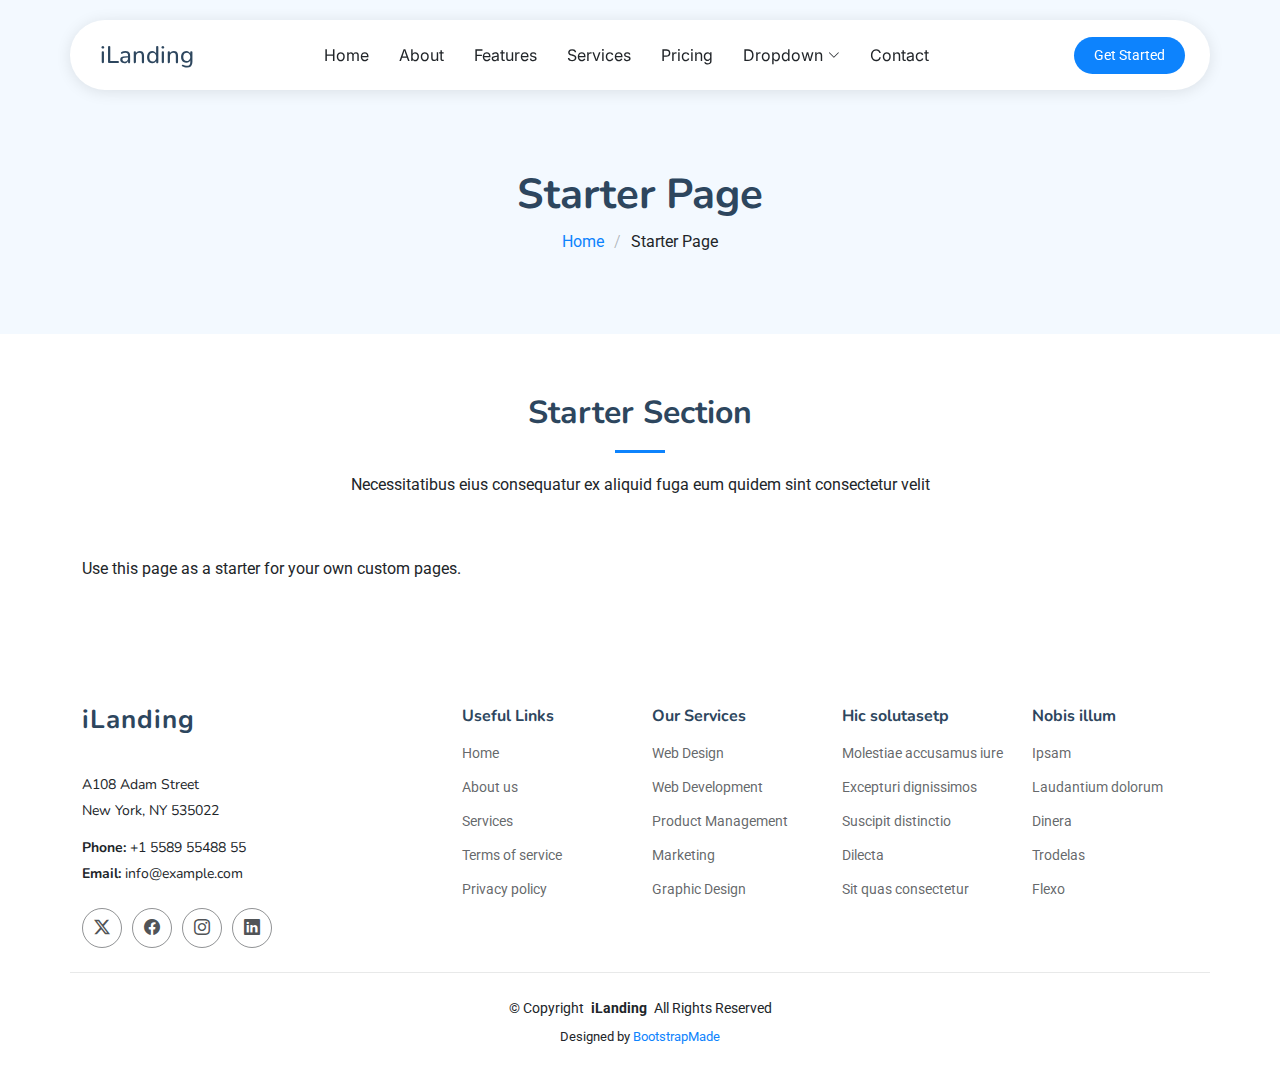
<file: starter-page.html>
<!DOCTYPE html>
<html lang="en">

<head>
  <meta charset="utf-8">
  <meta content="width=device-width, initial-scale=1.0" name="viewport">
  <title>Starter Page - iLanding Bootstrap Template</title>
  <meta name="description" content="">
  <meta name="keywords" content="">

  <!-- Favicons -->
  <link href="assets/img/favicon.png" rel="icon">
  <link href="assets/img/apple-touch-icon.png" rel="apple-touch-icon">

  <!-- Fonts -->
  <link href="https://fonts.googleapis.com" rel="preconnect">
  <link href="https://fonts.gstatic.com" rel="preconnect" crossorigin>
  <link href="https://fonts.googleapis.com/css2?family=Roboto:ital,wght@0,100;0,300;0,400;0,500;0,700;0,900;1,100;1,300;1,400;1,500;1,700;1,900&family=Inter:wght@100;200;300;400;500;600;700;800;900&family=Nunito:ital,wght@0,200;0,300;0,400;0,500;0,600;0,700;0,800;0,900;1,200;1,300;1,400;1,500;1,600;1,700;1,800;1,900&display=swap" rel="stylesheet">

  <!-- Vendor CSS Files -->
  <link href="assets/vendor/bootstrap/css/bootstrap.min.css" rel="stylesheet">
  <link href="assets/vendor/bootstrap-icons/bootstrap-icons.css" rel="stylesheet">
  <link href="assets/vendor/aos/aos.css" rel="stylesheet">
  <link href="assets/vendor/glightbox/css/glightbox.min.css" rel="stylesheet">
  <link href="assets/vendor/swiper/swiper-bundle.min.css" rel="stylesheet">

  <!-- Main CSS File -->
  <link href="assets/css/main.css" rel="stylesheet">

  <!-- =======================================================
  * Template Name: iLanding
  * Template URL: https://bootstrapmade.com/ilanding-bootstrap-landing-page-template/
  * Updated: Nov 12 2024 with Bootstrap v5.3.3
  * Author: BootstrapMade.com
  * License: https://bootstrapmade.com/license/
  ======================================================== -->
</head>

<body class="starter-page-page">

  <header id="header" class="header d-flex align-items-center fixed-top">
    <div class="header-container container-fluid container-xl position-relative d-flex align-items-center justify-content-between">

      <a href="index.html" class="logo d-flex align-items-center me-auto me-xl-0">
        <!-- Uncomment the line below if you also wish to use an image logo -->
        <!-- <img src="assets/img/logo.png" alt=""> -->
        <h1 class="sitename">iLanding</h1>
      </a>

      <nav id="navmenu" class="navmenu">
        <ul>
          <li><a href="#hero">Home</a></li>
          <li><a href="#about">About</a></li>
          <li><a href="#features">Features</a></li>
          <li><a href="#services">Services</a></li>
          <li><a href="#pricing">Pricing</a></li>
          <li class="dropdown"><a href="#"><span>Dropdown</span> <i class="bi bi-chevron-down toggle-dropdown"></i></a>
            <ul>
              <li><a href="#">Dropdown 1</a></li>
              <li class="dropdown"><a href="#"><span>Deep Dropdown</span> <i class="bi bi-chevron-down toggle-dropdown"></i></a>
                <ul>
                  <li><a href="#">Deep Dropdown 1</a></li>
                  <li><a href="#">Deep Dropdown 2</a></li>
                  <li><a href="#">Deep Dropdown 3</a></li>
                  <li><a href="#">Deep Dropdown 4</a></li>
                  <li><a href="#">Deep Dropdown 5</a></li>
                </ul>
              </li>
              <li><a href="#">Dropdown 2</a></li>
              <li><a href="#">Dropdown 3</a></li>
              <li><a href="#">Dropdown 4</a></li>
            </ul>
          </li>
          <li><a href="#contact">Contact</a></li>
        </ul>
        <i class="mobile-nav-toggle d-xl-none bi bi-list"></i>
      </nav>

      <a class="btn-getstarted" href="index.html#about">Get Started</a>

    </div>
  </header>

  <main class="main">

    <!-- Page Title -->
    <div class="page-title light-background">
      <div class="container">
        <h1>Starter Page</h1>
        <nav class="breadcrumbs">
          <ol>
            <li><a href="index.html">Home</a></li>
            <li class="current">Starter Page</li>
          </ol>
        </nav>
      </div>
    </div><!-- End Page Title -->

    <!-- Starter Section Section -->
    <section id="starter-section" class="starter-section section">

      <!-- Section Title -->
      <div class="container section-title" data-aos="fade-up">
        <h2>Starter Section</h2>
        <p>Necessitatibus eius consequatur ex aliquid fuga eum quidem sint consectetur velit</p>
      </div><!-- End Section Title -->

      <div class="container" data-aos="fade-up">
        <p>Use this page as a starter for your own custom pages.</p>
      </div>

    </section><!-- /Starter Section Section -->

  </main>

  <footer id="footer" class="footer">

    <div class="container footer-top">
      <div class="row gy-4">
        <div class="col-lg-4 col-md-6 footer-about">
          <a href="index.html" class="logo d-flex align-items-center">
            <span class="sitename">iLanding</span>
          </a>
          <div class="footer-contact pt-3">
            <p>A108 Adam Street</p>
            <p>New York, NY 535022</p>
            <p class="mt-3"><strong>Phone:</strong> <span>+1 5589 55488 55</span></p>
            <p><strong>Email:</strong> <span>info@example.com</span></p>
          </div>
          <div class="social-links d-flex mt-4">
            <a href=""><i class="bi bi-twitter-x"></i></a>
            <a href=""><i class="bi bi-facebook"></i></a>
            <a href=""><i class="bi bi-instagram"></i></a>
            <a href=""><i class="bi bi-linkedin"></i></a>
          </div>
        </div>

        <div class="col-lg-2 col-md-3 footer-links">
          <h4>Useful Links</h4>
          <ul>
            <li><a href="#">Home</a></li>
            <li><a href="#">About us</a></li>
            <li><a href="#">Services</a></li>
            <li><a href="#">Terms of service</a></li>
            <li><a href="#">Privacy policy</a></li>
          </ul>
        </div>

        <div class="col-lg-2 col-md-3 footer-links">
          <h4>Our Services</h4>
          <ul>
            <li><a href="#">Web Design</a></li>
            <li><a href="#">Web Development</a></li>
            <li><a href="#">Product Management</a></li>
            <li><a href="#">Marketing</a></li>
            <li><a href="#">Graphic Design</a></li>
          </ul>
        </div>

        <div class="col-lg-2 col-md-3 footer-links">
          <h4>Hic solutasetp</h4>
          <ul>
            <li><a href="#">Molestiae accusamus iure</a></li>
            <li><a href="#">Excepturi dignissimos</a></li>
            <li><a href="#">Suscipit distinctio</a></li>
            <li><a href="#">Dilecta</a></li>
            <li><a href="#">Sit quas consectetur</a></li>
          </ul>
        </div>

        <div class="col-lg-2 col-md-3 footer-links">
          <h4>Nobis illum</h4>
          <ul>
            <li><a href="#">Ipsam</a></li>
            <li><a href="#">Laudantium dolorum</a></li>
            <li><a href="#">Dinera</a></li>
            <li><a href="#">Trodelas</a></li>
            <li><a href="#">Flexo</a></li>
          </ul>
        </div>

      </div>
    </div>

    <div class="container copyright text-center mt-4">
      <p>© <span>Copyright</span> <strong class="px-1 sitename">iLanding</strong> <span>All Rights Reserved</span></p>
      <div class="credits">
        <!-- All the links in the footer should remain intact. -->
        <!-- You can delete the links only if you've purchased the pro version. -->
        <!-- Licensing information: https://bootstrapmade.com/license/ -->
        <!-- Purchase the pro version with working PHP/AJAX contact form: [buy-url] -->
        Designed by <a href="https://bootstrapmade.com/">BootstrapMade</a>
      </div>
    </div>

  </footer>

  <!-- Scroll Top -->
  <a href="#" id="scroll-top" class="scroll-top d-flex align-items-center justify-content-center"><i class="bi bi-arrow-up-short"></i></a>

  <!-- Vendor JS Files -->
  <script src="assets/vendor/bootstrap/js/bootstrap.bundle.min.js"></script>
  <script src="assets/vendor/php-email-form/validate.js"></script>
  <script src="assets/vendor/aos/aos.js"></script>
  <script src="assets/vendor/glightbox/js/glightbox.min.js"></script>
  <script src="assets/vendor/swiper/swiper-bundle.min.js"></script>
  <script src="assets/vendor/purecounter/purecounter_vanilla.js"></script>

  <!-- Main JS File -->
  <script src="assets/js/main.js"></script>

</body>

</html>
</file>
<file: style.css>
@import url('https://fonts.googleapis.com/css2?family=Roboto&display=swap');
.main-error-page {
  min-height: 600px;
  margin: 0px auto;
  width: auto;
  max-width: 560px;
  display: flex;
  align-items: center;
  justify-content: center;
  flex-direction: column;
}
.error-title {
  max-width: 529px; 
  font-family: Roboto;
  font-size: 38px;
  font-weight: bold;
  font-stretch: normal;
  font-style: normal;
  line-height: normal;
  letter-spacing: normal;
  text-align: center;
  color: #4b4b62;
  margin-bottom: 16px;
}

.error-subtitle {
  max-width: 568px; 
  font-family: Roboto;
  font-size: 16px;
  font-weight: normal;
  font-stretch: normal;
  font-style: normal;
  line-height: 1.31;
  letter-spacing: normal;
  text-align: center;
  color: #4b4b62;
  margin-bottom: 24px;
}
svg {
  margin-bottom: 16px;
}


.full-torradeira {
   
}
.torradeira {
}

.pao-atras {
  animation: leftright 1s alternate infinite;
  transform-origin: center;
}
.pao-frente {
    animation: leftright 1s 0.3s alternate infinite;
  transform-origin: center;
}

.olho-esq {
  
    animation: sad 2s alternate infinite;
  transform-origin: center;
}

.olho-dir {
  
    animation: sad 2s alternate infinite;
  transform-origin: center;
}
.boca {
    animation: sad 2s alternate infinite;
  transform-origin: center;
}
.raios {
  -webkit-animation: flicker-4 4s linear infinite both;
  animation: flicker-4 4s linear infinite both;
}
.tomada {
  -webkit-animation: vibrate-1 3s linear infinite both;
	        animation: vibrate-1 3s linear infinite both;
}
.fio-500 {
  -webkit-animation: vibrate-1 3s linear infinite both;
	        animation: vibrate-1 3s linear infinite both;
}
.fio{ 
  -webkit-animation: vibrate-1 3s linear infinite both;
	        animation: vibrate-1 3s linear infinite both;
}

@keyframes scales {
  from {
    transform: scale(0.98);
  }
  to {
    transform: scale(1);
  }
}

/* ----------------------------------------------
 * Generated by Animista on 2020-4-1 14:58:16
 * Licensed under FreeBSD License.
 * See http://animista.net/license for more info. 
 * w: http://animista.net, t: @cssanimista
 * ---------------------------------------------- */

/**
 * ----------------------------------------
 * animation flicker-4
 * ----------------------------------------
 */
@-webkit-keyframes flicker-4 {
  0%,
  100% {
    opacity: 1;
  }
  31.98% {
    opacity: 1;
  }
  32% {
    opacity: 0;
  }
  32.8% {
    opacity: 0;
  }
  32.82% {
    opacity: 1;
  }
  34.98% {
    opacity: 1;
  }
  35% {
    opacity: 0;
  }
  35.7% {
    opacity: 0;
  }
  35.72% {
    opacity: 1;
  }
  36.98% {
    opacity: 1;
  }
  37% {
    opacity: 0;
  }
  37.6% {
    opacity: 0;
  }
  37.62% {
    opacity: 1;
  }
  67.98% {
    opacity: 1;
  }
  68% {
    opacity: 0;
  }
  68.4% {
    opacity: 0;
  }
  68.42% {
    opacity: 1;
  }
  95.98% {
    opacity: 1;
  }
  96% {
    opacity: 0;
  }
  96.7% {
    opacity: 0;
  }
  96.72% {
    opacity: 1;
  }
  98.98% {
    opacity: 1;
  }
  99% {
    opacity: 0;
  }
  99.6% {
    opacity: 0;
  }
  99.62% {
    opacity: 1;
  }
}
@keyframes flicker-4 {
  0%,
  100% {
    opacity: 1;
  }
  31.98% {
    opacity: 1;
  }
  32% {
    opacity: 0;
  }
  32.8% {
    opacity: 0;
  }
  32.82% {
    opacity: 1;
  }
  34.98% {
    opacity: 1;
  }
  35% {
    opacity: 0;
  }
  35.7% {
    opacity: 0;
  }
  35.72% {
    opacity: 1;
  }
  36.98% {
    opacity: 1;
  }
  37% {
    opacity: 0;
  }
  37.6% {
    opacity: 0;
  }
  37.62% {
    opacity: 1;
  }
  67.98% {
    opacity: 1;
  }
  68% {
    opacity: 0;
  }
  68.4% {
    opacity: 0;
  }
  68.42% {
    opacity: 1;
  }
  95.98% {
    opacity: 1;
  }
  96% {
    opacity: 0;
  }
  96.7% {
    opacity: 0;
  }
  96.72% {
    opacity: 1;
  }
  98.98% {
    opacity: 1;
  }
  99% {
    opacity: 0;
  }
  99.6% {
    opacity: 0;
  }
  99.62% {
    opacity: 1;
  }
}


/* ----------------------------------------------
 * Generated by Animista on 2020-4-1 15:17:57
 * Licensed under FreeBSD License.
 * See http://animista.net/license for more info. 
 * w: http://animista.net, t: @cssanimista
 * ---------------------------------------------- */

/**
 * ----------------------------------------
 * animation vibrate-1
 * ----------------------------------------
 */
@-webkit-keyframes vibrate-1 {
  0% {
    -webkit-transform: translate(0);
            transform: translate(0);
  }
  20% {
    -webkit-transform: translate(-2px, 2px);
            transform: translate(-2px, 2px);
  }
  40% {
    -webkit-transform: translate(-2px, -2px);
            transform: translate(-2px, -2px);
  }
  60% {
    -webkit-transform: translate(2px, 2px);
            transform: translate(2px, 2px);
  }
  80% {
    -webkit-transform: translate(2px, -2px);
            transform: translate(2px, -2px);
  }
  100% {
    -webkit-transform: translate(0);
            transform: translate(0);
  }
}
@keyframes vibrate-1 {
  0% {
    -webkit-transform: translate(0);
            transform: translate(0);
  }
  20% {
    -webkit-transform: translate(-2px, 2px);
            transform: translate(-2px, 2px);
  }
  40% {
    -webkit-transform: translate(-2px, -2px);
            transform: translate(-2px, -2px);
  }
  60% {
    -webkit-transform: translate(2px, 2px);
            transform: translate(2px, 2px);
  }
  80% {
    -webkit-transform: translate(2px, -2px);
            transform: translate(2px, -2px);
  }
  100% {
    -webkit-transform: translate(0);
            transform: translate(0);
  }
}



/* ----------------------------------------------
 * Generated by Animista on 2020-4-1 15:42:45
 * Licensed under FreeBSD License.
 * See http://animista.net/license for more info. 
 * w: http://animista.net, t: @cssanimista
 * ---------------------------------------------- */

/**
 * ----------------------------------------
 * animation wobble-ver-right
 * ----------------------------------------
 */
@-webkit-keyframes wobble-ver-right {
  0%,
  100% {
    -webkit-transform: translateY(0) rotate(0);
            transform: translateY(0) rotate(0);
    -webkit-transform-origin: 50% 50%;
            transform-origin: 50% 50%;
  }
  15% {
    -webkit-transform: translateY(-30px) rotate(6deg);
            transform: translateY(-30px) rotate(6deg);
  }
  30% {
    -webkit-transform: translateY(15px) rotate(-6deg);
            transform: translateY(15px) rotate(-6deg);
  }
  45% {
    -webkit-transform: translateY(-15px) rotate(3.6deg);
            transform: translateY(-15px) rotate(3.6deg);
  }
  60% {
    -webkit-transform: translateY(9px) rotate(-2.4deg);
            transform: translateY(9px) rotate(-2.4deg);
  }
  75% {
    -webkit-transform: translateY(-6px) rotate(1.2deg);
            transform: translateY(-6px) rotate(1.2deg);
  }
}
 

@keyframes sad {
  0% {
    transform: rotateX(0deg) rotateY(0deg);
  }
  100% {
    transform: rotateX(10deg)  rotateY(5deg);
  }
}

@keyframes leftright{
  
  0%{
    transform: rotateZ( 0deg)
  }
   100%{
    transform: rotateZ( -15deg)
  }
}
</file>
<file: assets/css/main.css>
/**
* Template Name: iLanding
* Template URL: https://bootstrapmade.com/ilanding-bootstrap-landing-page-template/
* Updated: Nov 12 2024 with Bootstrap v5.3.3
* Author: BootstrapMade.com
* License: https://bootstrapmade.com/license/
*/

/*--------------------------------------------------------------
# Font & Color Variables
# Help: https://bootstrapmade.com/color-system/
--------------------------------------------------------------*/
/* Fonts */
:root {
  --default-font: "Roboto", system-ui, -apple-system, "Segoe UI", Roboto,
    "Helvetica Neue", Arial, "Noto Sans", "Liberation Sans", sans-serif,
    "Apple Color Emoji", "Segoe UI Emoji", "Segoe UI Symbol", "Noto Color Emoji";
  --heading-font: "Nunito", sans-serif;
  --nav-font: "Inter", sans-serif;
}

/* Global Colors - The following color variables are used throughout the website. Updating them here will change the color scheme of the entire website */
:root {
  --background-color: #ffffff; /* Background color for the entire website, including individual sections */
  --default-color: #212529; /* Default color used for the majority of the text content across the entire website */
  --heading-color: #2d465e; /* Color for headings, subheadings and title throughout the website */
  --accent-color: #0d83fd; /* Accent color that represents your brand on the website. It's used for buttons, links, and other elements that need to stand out */
  --surface-color: #ffffff; /* The surface color is used as a background of boxed elements within sections, such as cards, icon boxes, or other elements that require a visual separation from the global background. */
  --contrast-color: #ffffff; /* Contrast color for text, ensuring readability against backgrounds of accent, heading, or default colors. */
}

/* Nav Menu Colors - The following color variables are used specifically for the navigation menu. They are separate from the global colors to allow for more customization options */
:root {
  --nav-color: #212529; /* The default color of the main navmenu links */
  --nav-hover-color: #0d83fd; /* Applied to main navmenu links when they are hovered over or active */
  --nav-mobile-background-color: #ffffff; /* Used as the background color for mobile navigation menu */
  --nav-dropdown-background-color: #ffffff; /* Used as the background color for dropdown items that appear when hovering over primary navigation items */
  --nav-dropdown-color: #212529; /* Used for navigation links of the dropdown items in the navigation menu. */
  --nav-dropdown-hover-color: #0d83fd; /* Similar to --nav-hover-color, this color is applied to dropdown navigation links when they are hovered over. */
}

/* Color Presets - These classes override global colors when applied to any section or element, providing reuse of the sam color scheme. */

.light-background {
  --background-color: #f3f9ff;
  --surface-color: #ffffff;
}

.dark-background {
  --background-color: #0d83fd;
  --default-color: #ffffff;
  --heading-color: #ffffff;
  --surface-color: #409dfd;
  --contrast-color: #ffffff;
}

/* Smooth scroll */
:root {
  scroll-behavior: smooth;
}

/*--------------------------------------------------------------
# General Styling & Shared Classes
--------------------------------------------------------------*/
body {
  color: var(--default-color);
  background-color: var(--background-color);
  font-family: var(--default-font);
}

a {
  color: var(--accent-color);
  text-decoration: none;
  transition: 0.3s;
}

a:hover {
  color: color-mix(in srgb, var(--accent-color), transparent 25%);
  text-decoration: none;
}

h1,
h2,
h3,
h4,
h5,
h6 {
  color: var(--heading-color);
  font-family: var(--heading-font);
}

/* PHP Email Form Messages
------------------------------*/
.php-email-form .error-message {
  display: none;
  background: #df1529;
  color: #ffffff;
  text-align: left;
  padding: 15px;
  margin-bottom: 24px;
  font-weight: 600;
}

.php-email-form .sent-message {
  display: none;
  color: #ffffff;
  background: #059652;
  text-align: center;
  padding: 15px;
  margin-bottom: 24px;
  font-weight: 600;
}

.php-email-form .loading {
  display: none;
  background: var(--surface-color);
  text-align: center;
  padding: 15px;
  margin-bottom: 24px;
}

.php-email-form .loading:before {
  content: "";
  display: inline-block;
  border-radius: 50%;
  width: 24px;
  height: 24px;
  margin: 0 10px -6px 0;
  border: 3px solid var(--accent-color);
  border-top-color: var(--surface-color);
  animation: php-email-form-loading 1s linear infinite;
}

@keyframes php-email-form-loading {
  0% {
    transform: rotate(0deg);
  }

  100% {
    transform: rotate(360deg);
  }
}

/*--------------------------------------------------------------
# Global Header
--------------------------------------------------------------*/
.header {
  --background-color: rgba(255, 255, 255, 0);
  color: var(--default-color);
  background-color: var(--background-color);
  padding: 20px 0;
  transition: all 0.5s;
  z-index: 997;
}

.header .header-container {
  background: var(--surface-color);
  border-radius: 50px;
  padding: 5px 25px;
  box-shadow: 0px 2px 15px rgba(0, 0, 0, 0.1);
}

.scrolled .header .header-container {
  background: color-mix(in srgb, var(--surface-color), transparent 5%);
}

.header .logo {
  line-height: 1;
  padding-left: 5px;
}

.header .logo img {
  max-height: 36px;
  margin-right: 8px;
}

.header .logo h1 {
  font-size: 24px;
  margin: 0;
  font-weight: 500;
  color: var(--heading-color);
}

.header .btn-getstarted,
.header .btn-getstarted:focus {
  color: var(--contrast-color);
  background: var(--accent-color);
  font-size: 14px;
  padding: 8px 20px;
  margin: 0 0 0 30px;
  border-radius: 50px;
  transition: 0.3s;
}

.header .btn-getstarted:hover,
.header .btn-getstarted:focus:hover {
  color: var(--contrast-color);
  background: color-mix(in srgb, var(--accent-color), transparent 15%);
}

@media (max-width: 1200px) {
  .header {
    padding-top: 10px;
  }

  .header .header-container {
    margin-left: 10px;
    margin-right: 10px;
    padding: 10px 5px 10px 15px;
  }

  .header .logo {
    order: 1;
  }

  .header .btn-getstarted {
    order: 2;
    margin: 0 10px 0 0;
    padding: 6px 15px;
  }

  .header .navmenu {
    order: 3;
  }
}

/*--------------------------------------------------------------
# Navigation Menu
--------------------------------------------------------------*/
/* Navmenu - Desktop */
@media (min-width: 1200px) {
  .navmenu {
    padding: 0;
  }

  .navmenu ul {
    margin: 0;
    padding: 0;
    display: flex;
    list-style: none;
    align-items: center;
  }

  .navmenu li {
    position: relative;
  }

  .navmenu a,
  .navmenu a:focus {
    color: var(--nav-color);
    padding: 18px 15px;
    font-size: 16px;
    font-family: var(--nav-font);
    font-weight: 400;
    display: flex;
    align-items: center;
    justify-content: space-between;
    white-space: nowrap;
    transition: 0.3s;
  }

  .navmenu a i,
  .navmenu a:focus i {
    font-size: 12px;
    line-height: 0;
    margin-left: 5px;
    transition: 0.3s;
  }

  .navmenu li:last-child a {
    padding-right: 0;
  }

  .navmenu li:hover > a,
  .navmenu .active,
  .navmenu .active:focus {
    color: var(--nav-hover-color);
  }

  .navmenu .dropdown ul {
    margin: 0;
    padding: 10px 0;
    background: var(--nav-dropdown-background-color);
    display: block;
    position: absolute;
    visibility: hidden;
    left: 14px;
    top: 130%;
    opacity: 0;
    transition: 0.3s;
    border-radius: 4px;
    z-index: 99;
    box-shadow: 0px 0px 30px rgba(0, 0, 0, 0.1);
  }

  .navmenu .dropdown ul li {
    min-width: 200px;
  }

  .navmenu .dropdown ul a {
    padding: 10px 20px;
    font-size: 15px;
    text-transform: none;
    color: var(--nav-dropdown-color);
  }

  .navmenu .dropdown ul a i {
    font-size: 12px;
  }

  .navmenu .dropdown ul a:hover,
  .navmenu .dropdown ul .active:hover,
  .navmenu .dropdown ul li:hover > a {
    color: var(--nav-dropdown-hover-color);
  }

  .navmenu .dropdown:hover > ul {
    opacity: 1;
    top: 100%;
    visibility: visible;
  }

  .navmenu .dropdown .dropdown ul {
    top: 0;
    left: -90%;
    visibility: hidden;
  }

  .navmenu .dropdown .dropdown:hover > ul {
    opacity: 1;
    top: 0;
    left: -100%;
    visibility: visible;
  }
}

/* Navmenu - Mobile */
@media (max-width: 1199px) {
  .mobile-nav-toggle {
    color: var(--nav-color);
    font-size: 28px;
    line-height: 0;
    margin-right: 10px;
    cursor: pointer;
    transition: color 0.3s;
  }

  .navmenu {
    padding: 0;
    z-index: 9997;
  }

  .navmenu ul {
    display: none;
    list-style: none;
    position: absolute;
    inset: 60px 20px 20px 20px;
    padding: 10px 0;
    margin: 0;
    border-radius: 6px;
    background-color: var(--nav-mobile-background-color);
    overflow-y: auto;
    transition: 0.3s;
    z-index: 9998;
    box-shadow: 0px 0px 30px rgba(0, 0, 0, 0.1);
  }

  .navmenu a,
  .navmenu a:focus {
    color: var(--nav-dropdown-color);
    padding: 10px 20px;
    font-family: var(--nav-font);
    font-size: 17px;
    font-weight: 500;
    display: flex;
    align-items: center;
    justify-content: space-between;
    white-space: nowrap;
    transition: 0.3s;
  }

  .navmenu a i,
  .navmenu a:focus i {
    font-size: 12px;
    line-height: 0;
    margin-left: 5px;
    width: 30px;
    height: 30px;
    display: flex;
    align-items: center;
    justify-content: center;
    border-radius: 50%;
    transition: 0.3s;
    background-color: color-mix(in srgb, var(--accent-color), transparent 90%);
  }

  .navmenu a i:hover,
  .navmenu a:focus i:hover {
    background-color: var(--accent-color);
    color: var(--contrast-color);
  }

  .navmenu a:hover,
  .navmenu .active,
  .navmenu .active:focus {
    color: var(--nav-dropdown-hover-color);
  }

  .navmenu .active i,
  .navmenu .active:focus i {
    background-color: var(--accent-color);
    color: var(--contrast-color);
    transform: rotate(180deg);
  }

  .navmenu .dropdown ul {
    position: static;
    display: none;
    z-index: 99;
    padding: 10px 0;
    margin: 10px 20px;
    background-color: var(--nav-dropdown-background-color);
    border: 1px solid color-mix(in srgb, var(--default-color), transparent 90%);
    box-shadow: none;
    transition: all 0.5s ease-in-out;
  }

  .navmenu .dropdown ul ul {
    background-color: rgba(33, 37, 41, 0.1);
  }

  .navmenu .dropdown > .dropdown-active {
    display: block;
    background-color: rgba(33, 37, 41, 0.03);
  }

  .mobile-nav-active {
    overflow: hidden;
  }

  .mobile-nav-active .mobile-nav-toggle {
    color: #fff;
    position: absolute;
    font-size: 32px;
    top: 15px;
    right: 15px;
    margin-right: 0;
    z-index: 9999;
  }

  .mobile-nav-active .navmenu {
    position: fixed;
    overflow: hidden;
    inset: 0;
    background: rgba(33, 37, 41, 0.8);
    transition: 0.3s;
  }

  .mobile-nav-active .navmenu > ul {
    display: block;
  }
}

/*--------------------------------------------------------------
# Global Footer
--------------------------------------------------------------*/
.footer {
  color: var(--default-color);
  background-color: var(--background-color);
  font-size: 14px;
  position: relative;
}

.footer .footer-top {
  padding-top: 50px;
}

.footer .footer-about .logo {
  line-height: 1;
  margin-bottom: 25px;
}

.footer .footer-about .logo img {
  max-height: 40px;
  margin-right: 6px;
}

.footer .footer-about .logo span {
  color: var(--heading-color);
  font-family: var(--heading-font);
  font-size: 26px;
  font-weight: 700;
  letter-spacing: 1px;
}

.footer .footer-about p {
  font-size: 14px;
  font-family: var(--heading-font);
}

.footer .social-links a {
  display: flex;
  align-items: center;
  justify-content: center;
  width: 40px;
  height: 40px;
  border-radius: 50%;
  border: 1px solid color-mix(in srgb, var(--default-color), transparent 50%);
  font-size: 16px;
  color: color-mix(in srgb, var(--default-color), transparent 20%);
  margin-right: 10px;
  transition: 0.3s;
}

.footer .social-links a:hover {
  color: var(--accent-color);
  border-color: var(--accent-color);
}

.footer h4 {
  font-size: 16px;
  font-weight: bold;
  position: relative;
  padding-bottom: 12px;
}

.footer .footer-links {
  margin-bottom: 30px;
}

.footer .footer-links ul {
  list-style: none;
  padding: 0;
  margin: 0;
}

.footer .footer-links ul i {
  padding-right: 2px;
  font-size: 12px;
  line-height: 0;
}

.footer .footer-links ul li {
  padding: 10px 0;
  display: flex;
  align-items: center;
}

.footer .footer-links ul li:first-child {
  padding-top: 0;
}

.footer .footer-links ul a {
  color: color-mix(in srgb, var(--default-color), transparent 30%);
  display: inline-block;
  line-height: 1;
}

.footer .footer-links ul a:hover {
  color: var(--accent-color);
}

.footer .footer-contact p {
  margin-bottom: 5px;
}

.footer .copyright {
  padding: 25px 0;
  border-top: 1px solid
    color-mix(in srgb, var(--default-color), transparent 90%);
}

.footer .copyright p {
  margin-bottom: 0;
}

.footer .credits {
  margin-top: 8px;
  font-size: 13px;
}

/*--------------------------------------------------------------
# Scroll Top Button
--------------------------------------------------------------*/
.scroll-top {
  position: fixed;
  visibility: hidden;
  opacity: 0;
  right: 15px;
  bottom: -15px;
  z-index: 99999;
  background-color: var(--accent-color);
  width: 44px;
  height: 44px;
  border-radius: 50px;
  transition: all 0.4s;
}

.scroll-top i {
  font-size: 24px;
  color: var(--contrast-color);
  line-height: 0;
}

.scroll-top:hover {
  background-color: color-mix(in srgb, var(--accent-color), transparent 20%);
  color: var(--contrast-color);
}

.scroll-top.active {
  visibility: visible;
  opacity: 1;
  bottom: 15px;
}

/*--------------------------------------------------------------
# Disable aos animation delay on mobile devices
--------------------------------------------------------------*/
@media screen and (max-width: 768px) {
  [data-aos-delay] {
    transition-delay: 0 !important;
  }
}

/*--------------------------------------------------------------
# Global Page Titles & Breadcrumbs
--------------------------------------------------------------*/
.page-title {
  color: var(--default-color);
  background-color: var(--background-color);
  padding: 170px 0 80px 0;
  text-align: center;
  position: relative;
}

.page-title h1 {
  font-size: 42px;
  font-weight: 700;
  margin-bottom: 10px;
}

.page-title .breadcrumbs ol {
  display: flex;
  flex-wrap: wrap;
  list-style: none;
  justify-content: center;
  padding: 0;
  margin: 0;
  font-size: 16px;
  font-weight: 400;
}

.page-title .breadcrumbs ol li + li {
  padding-left: 10px;
}

.page-title .breadcrumbs ol li + li::before {
  content: "/";
  display: inline-block;
  padding-right: 10px;
  color: color-mix(in srgb, var(--default-color), transparent 70%);
}

/*--------------------------------------------------------------
# Global Sections
--------------------------------------------------------------*/
section,
.section {
  color: var(--default-color);
  background-color: var(--background-color);
  padding: 60px 0;
  scroll-margin-top: 90px;
  overflow: clip;
}

@media (max-width: 1199px) {
  section,
  .section {
    scroll-margin-top: 66px;
  }
}

/*--------------------------------------------------------------
# Global Section Titles
--------------------------------------------------------------*/
.section-title {
  text-align: center;
  padding-bottom: 60px;
  position: relative;
}

.section-title h2 {
  font-size: 32px;
  font-weight: 700;
  margin-bottom: 20px;
  padding-bottom: 20px;
  position: relative;
}

.section-title h2:after {
  content: "";
  position: absolute;
  display: block;
  width: 50px;
  height: 3px;
  background: var(--accent-color);
  left: 0;
  right: 0;
  bottom: 0;
  margin: auto;
}

.section-title p {
  margin-bottom: 0;
}

/*--------------------------------------------------------------
# Hero Section
--------------------------------------------------------------*/
.hero {
  position: relative;
  padding-top: 160px;
  background: linear-gradient(
    135deg,
    color-mix(in srgb, var(--accent-color), transparent 95%) 50%,
    color-mix(in srgb, var(--accent-color), transparent 98%) 25%,
    transparent 50%
  );
}

.hero::before {
  content: "";
  position: absolute;
  top: 0;
  left: 0;
  width: 100%;
  height: 100%;
  background: radial-gradient(
    circle at 90% 10%,
    color-mix(in srgb, var(--accent-color), transparent 92%),
    transparent 40%
  );
  pointer-events: none;
}

.hero .hero-content {
  position: relative;
  z-index: 1;
}

.hero .hero-content h1 {
  font-size: 3.5rem;
  font-weight: 700;
  line-height: 1.2;
  margin-bottom: 1.5rem;
}

.hero .hero-content h1 .accent-text {
  color: var(--accent-color);
}

@media (max-width: 992px) {
  .hero .hero-content {
    text-align: center;
    margin-bottom: 3rem;
  }

  .hero .hero-content h1 {
    font-size: 2.5rem;
  }

  .hero .hero-content .hero-buttons {
    justify-content: center;
  }
}

@media (max-width: 575px) {
  .hero .hero-content h1 {
    font-size: 2rem;
  }
}

.hero .company-badge {
  display: inline-flex;
  align-items: center;
  padding: 0.5rem 1rem;
  background-color: color-mix(in srgb, var(--accent-color), transparent 92%);
  border-radius: 50px;
  color: var(--accent-color);
  font-weight: 500;
}

.hero .company-badge i {
  font-size: 1.25rem;
}

.hero .btn-primary {
  background-color: var(--accent-color);
  border-color: var(--accent-color);
  color: var(--contrast-color);
  padding: 0.75rem 2.5rem;
  border-radius: 50px;
  font-weight: 500;
  transition: all 0.3s ease;
}

.hero .btn-primary:hover {
  background-color: color-mix(in srgb, var(--accent-color), black 20%);
  border-color: color-mix(in srgb, var(--accent-color), black 20%);
}

.hero .btn-link {
  color: var(--heading-color);
  text-decoration: none;
  font-weight: 500;
  transition: all 0.3s ease;
}

.hero .btn-link:hover {
  color: var(--accent-color);
}

.hero .btn-link i {
  font-size: 1.5rem;
  vertical-align: middle;
}

.hero .hero-image {
  position: relative;
  text-align: center;
  z-index: 1;
}

.hero .hero-image img {
  max-width: 100%;
  height: auto;
}

.hero .customers-badge {
  position: absolute;
  bottom: 10px;
  right: 30px;
  background-color: var(--surface-color);
  padding: 1rem;
  border-radius: 10px;
  box-shadow: 0 5px 20px rgba(0, 0, 0, 0.1);
  max-width: 300px;
  animation: float-badge 3s ease-in-out infinite;
  will-change: transform;
}

.hero .customers-badge .customer-avatars {
  display: flex;
  align-items: center;
  margin-bottom: 0.5rem;
}

.hero .customers-badge .avatar {
  width: 35px;
  height: 35px;
  border-radius: 50%;
  border: 2px solid var(--surface-color);
  margin-left: -8px;
}

.hero .customers-badge .avatar:first-child {
  margin-left: 0;
}

.hero .customers-badge .avatar.more {
  background-color: var(--accent-color);
  color: var(--contrast-color);
  display: flex;
  align-items: center;
  justify-content: center;
  font-size: 0.75rem;
  font-weight: 600;
}

.hero .customers-badge p {
  font-size: 0.875rem;
  color: color-mix(in srgb, var(--default-color), transparent 40%);
}

@media (max-width: 992px) {
  .hero .customers-badge {
    position: static;
    margin: 1rem auto;
    max-width: 250px;
  }
}

.hero .stats-row {
  position: relative;
  z-index: 1;
  margin-top: 5rem;
  background-color: var(--surface-color);
  border-radius: 20px;
  box-shadow: 0 5px 15px rgba(0, 0, 0, 0.05);
  padding-bottom: 2rem;
}

.hero .stat-item {
  display: flex;
  align-items: center;
  gap: 1rem;
  padding: 2rem;
}

.hero .stat-item .stat-icon {
  flex-shrink: 0;
  width: 64px;
  height: 64px;
  display: flex;
  align-items: center;
  justify-content: center;
  background-color: color-mix(in srgb, var(--accent-color), transparent 92%);
  border-radius: 50px;
  transition: 0.3s;
}

.hero .stat-item .stat-icon i {
  font-size: 1.5rem;
  color: var(--accent-color);
}

.hero .stat-item:hover .stat-icon {
  background-color: var(--accent-color);
}

.hero .stat-item:hover .stat-icon i {
  color: var(--contrast-color);
}

.hero .stat-item .stat-content {
  flex-grow: 1;
}

.hero .stat-item .stat-content h4 {
  font-size: 1.25rem;
  margin-bottom: 0.25rem;
  font-weight: 600;
}

.hero .stat-item .stat-content p {
  font-size: 0.875rem;
  color: color-mix(in srgb, var(--default-color), transparent 40%);
  margin: 0;
}

@media (max-width: 575px) {
  .hero .stat-item {
    padding: 1.5rem;
  }
}

@keyframes float-badge {
  0% {
    transform: translateY(0);
  }

  50% {
    transform: translateY(-10px);
  }

  100% {
    transform: translateY(0);
  }
}

/*--------------------------------------------------------------
# About Section
--------------------------------------------------------------*/
.about .about-meta {
  color: var(--accent-color);
  font-weight: 600;
  margin-bottom: 1rem;
  display: inline-block;
}

.about .about-title {
  font-size: 1.75rem;
  margin-bottom: 1rem;
  line-height: 1.2;
  font-weight: 700;
}

@media (max-width: 992px) {
  .about .about-title {
    font-size: 2rem;
  }
}

.about .about-description {
  margin-bottom: 2rem;
  color: color-mix(in srgb, var(--default-color), transparent 20%);
}

.about .feature-list-wrapper {
  margin-bottom: 2rem;
}

.about .feature-list {
  list-style: none;
  padding: 0;
  margin: 0;
}

.about .feature-list li {
  display: flex;
  align-items: center;
  gap: 0.75rem;
  margin-bottom: 1rem;
  font-size: 1rem;
}

.about .feature-list li i {
  color: var(--accent-color);
  font-size: 1.25rem;
}

.about .profile .profile-image {
  width: 60px;
  height: 60px;
  border-radius: 50%;
  object-fit: cover;
}

.about .profile .profile-name {
  font-size: 1.125rem;
  margin: 0;
}

.about .profile .profile-position {
  color: var(--accent-color);
  margin: 0;
  font-size: 0.875rem;
}

.about .contact-info {
  padding: 1rem 1.5rem;
  background-color: var(--surface-color);
  border-radius: 0.5rem;
  box-shadow: 0 0 15px rgba(0, 0, 0, 0.06);
}

.about .contact-info i {
  color: var(--accent-color);
  font-size: 1.5rem;
}

.about .contact-info .contact-label {
  color: color-mix(in srgb, var(--default-color), transparent 30%);
  font-size: 0.875rem;
  margin: 0;
}

.about .contact-info .contact-number {
  font-weight: 600;
  margin: 0;
}

.about .image-wrapper {
  position: relative;
}

@media (max-width: 992px) {
  .about .image-wrapper {
    padding-left: 0;
    margin-top: 3rem;
    display: flex;
    flex-direction: column;
    gap: 2rem;
  }
}

@media (max-width: 992px) {
  .about .image-wrapper .images {
    display: flex;
    flex-direction: column;
    gap: 1.5rem;
  }
}

@media (max-width: 992px) {
  .about .image-wrapper .main-image {
    margin-left: 0;
  }
}

.about .image-wrapper .small-image {
  position: absolute;
  top: 20%;
  left: -10%;
  width: 45%;
  border: 8px solid var(--surface-color);
}

@media (max-width: 992px) {
  .about .image-wrapper .small-image {
    position: static;
    width: 100%;
    margin: 0 auto;
    border: 0;
  }
}

.about .image-wrapper .experience-badge {
  position: absolute;
  bottom: 5%;
  right: 5%;
  background-color: var(--accent-color);
  color: var(--contrast-color);
  padding: 1.5rem;
  border-radius: 0.5rem;
  text-align: center;
  min-width: 200px;
  animation: experience-float 3s ease-in-out infinite;
}

@media (max-width: 992px) {
  .about .image-wrapper .experience-badge {
    position: static;
    width: fit-content;
    margin: 0 auto;
  }
}

.about .image-wrapper .experience-badge h3 {
  color: var(--contrast-color);
  font-size: 2.5rem;
  margin: 0;
  line-height: 0.5;
}

.about .image-wrapper .experience-badge h3 span {
  font-size: 1rem;
  display: inline-block;
  margin-left: 0.25rem;
}

.about .image-wrapper .experience-badge p {
  margin: 0.5rem 0 0;
  font-size: 0.875rem;
}

@keyframes experience-float {
  0% {
    transform: translateY(0);
  }

  50% {
    transform: translateY(-10px);
  }

  100% {
    transform: translateY(0);
  }
}

/*--------------------------------------------------------------
# Features Section
--------------------------------------------------------------*/
.features .nav-tabs {
  border: 0;
  background-color: color-mix(in srgb, var(--default-color), transparent 96%);
  display: inline-flex;
  align-items: center;
  justify-content: center;
  border-radius: 50px;
  padding: 6px;
  width: auto;
}

.features .nav-item {
  margin: 0;
  padding: 0 5px 0 0;
}

.features .nav-item:last-child {
  padding-right: 0;
}

.features .nav-link {
  background-color: none;
  color: var(--heading-color);
  padding: 10px 30px;
  transition: 0.3s;
  border-radius: 50px;
  display: flex;
  align-items: center;
  justify-content: center;
  cursor: pointer;
  height: 100%;
  border: 0;
  margin: 0;
}

@media (max-width: 468px) {
  .features .nav-link {
    padding: 8px 20px;
  }
}

.features .nav-link i {
  padding-right: 15px;
  font-size: 48px;
}

.features .nav-link h4 {
  font-size: 14px;
  font-weight: 500;
  margin: 0;
}

.features .nav-link:hover {
  border-color: color-mix(in srgb, var(--default-color), transparent 80%);
}

.features .nav-link:hover h4 {
  color: var(--accent-color);
}

.features .nav-link.active {
  background-color: var(--accent-color);
  border-color: var(--accent-color);
}

.features .nav-link.active h4 {
  color: var(--contrast-color);
}

.features .tab-content {
  margin-top: 30px;
}

.features .tab-pane h3 {
  color: var(--heading-color);
  font-weight: 700;
  font-size: 32px;
  position: relative;
  margin-bottom: 20px;
  padding-bottom: 20px;
}

.features .tab-pane h3:after {
  content: "";
  position: absolute;
  display: block;
  width: 60px;
  height: 3px;
  background: var(--accent-color);
  left: 0;
  bottom: 0;
}

.features .tab-pane ul {
  list-style: none;
  padding: 0;
}

.features .tab-pane ul li {
  padding-top: 10px;
}

.features .tab-pane ul i {
  font-size: 20px;
  padding-right: 4px;
  color: var(--accent-color);
}

.features .tab-pane p:last-child {
  margin-bottom: 0;
}

/*--------------------------------------------------------------
# Features Cards Section
--------------------------------------------------------------*/
.features-cards {
  --default-color: #555;
  --heading-color: #333;
}

.features-cards .feature-box {
  height: 100%;
  padding: 40px 30px;
  border-radius: 10px;
}

.features-cards .feature-box i {
  font-size: 44px;
  display: inline-block;
  line-height: 0;
  color: var(--accent-color);
  margin-bottom: 20px;
}

.features-cards .feature-box h4 {
  font-size: 20px;
  font-weight: 700;
  margin: 0 0 10px 0;
}

.features-cards .feature-box p {
  font-size: 15px;
  margin-bottom: 0;
}

.features-cards .feature-box.orange {
  background-color: #fff3e2;
}

.features-cards .feature-box.orange i {
  color: #edb86e;
}

.features-cards .feature-box.blue {
  background-color: #deedfd;
}

.features-cards .feature-box.blue i {
  color: #20a5f8;
}

.features-cards .feature-box.green {
  background-color: #d5f1e4;
}

.features-cards .feature-box.green i {
  color: #48c88a;
}

.features-cards .feature-box.red {
  background-color: #fdeded;
}

.features-cards .feature-box.red i {
  color: #f28484;
}

/*--------------------------------------------------------------
# Features 2 Section
--------------------------------------------------------------*/
.features-2 .feature-item .feature-icon {
  width: 60px;
  height: 60px;
  display: flex;
  align-items: center;
  justify-content: center;
  border-radius: 50%;
  background-color: color-mix(in srgb, var(--accent-color), transparent 92%);
}

.features-2 .feature-item .feature-icon i {
  font-size: 24px;
  color: var(--accent-color);
}

.features-2 .feature-item .feature-content h3 {
  font-size: 20px;
  font-weight: 600;
  margin-bottom: 10px;
}

.features-2 .feature-item .feature-content p {
  color: color-mix(in srgb, var(--default-color), transparent 25%);
  font-size: 15px;
  margin-bottom: 0;
}

.features-2 .phone-mockup {
  position: relative;
  padding: 30px 0;
}

.features-2 .phone-mockup img {
  max-width: 300px;
  height: auto;
  filter: drop-shadow(0 5px 15px rgba(0, 0, 0, 0.1));
}

@media (max-width: 991.98px) {
  .features-2 .feature-item {
    text-align: center !important;
    margin-bottom: 2rem;
  }

  .features-2 .feature-item .d-flex {
    flex-direction: column;
    text-align: center;
    justify-content: center !important;
  }

  .features-2 .phone-mockup {
    margin: 3rem 0;
  }
}

/*--------------------------------------------------------------
# Call To Action Section
--------------------------------------------------------------*/
.call-to-action .container {
  background: var(--accent-color);
  color: var(--contrast-color);
  position: relative;
  overflow: hidden;
  border-radius: 1rem;
  padding: 4rem 2rem;
}

.call-to-action .content h2,
.call-to-action .content p {
  color: var(--contrast-color);
  position: relative;
  z-index: 2;
}

.call-to-action .btn-cta {
  background-color: color-mix(in srgb, var(--contrast-color) 15%, transparent);
  color: var(--contrast-color);
  padding: 12px 40px;
  border-radius: 50px;
  transition: all 0.3s ease;
  border: 2px solid var(--contrast-color);
  position: relative;
  z-index: 2;
}

.call-to-action .btn-cta:hover {
  background-color: var(--contrast-color);
  color: var(--accent-color);
}

.call-to-action .shape {
  position: absolute;
  pointer-events: none;
  z-index: 1;
}

.call-to-action .shape svg {
  width: 100%;
  height: 100%;
}

.call-to-action .shape svg path {
  fill: color-mix(in srgb, var(--contrast-color) 50%, transparent);
}

.call-to-action .shape-1 {
  width: 300px;
  height: 300px;
  top: -100px;
  right: -50px;
  opacity: 0.1;
  transform: rotate(45deg);
  animation: shapes-float 3s ease-in-out infinite;
}

.call-to-action .shape-2 {
  width: 200px;
  height: 200px;
  bottom: -50px;
  left: -50px;
  opacity: 0.15;
  transform: rotate(-15deg);
  animation: shapes-float 4s ease-in-out infinite;
}

.call-to-action .shape-3 {
  width: 150px;
  height: 150px;
  top: 20%;
  right: 15%;
  opacity: 0.08;
  transform: rotate(15deg);
}

.call-to-action .dots {
  position: absolute;
  pointer-events: none;
  z-index: 1;
  color: var(--contrast-color);
}

.call-to-action .dots svg {
  width: 100%;
  height: 100%;
}

.call-to-action .dots-1 {
  width: 200px;
  height: 200px;
  top: -30px;
  left: 10%;
  opacity: 0.1;
  transform: rotate(15deg);
  animation: shapes-float 4s ease-in-out infinite;
}

.call-to-action .dots-2 {
  width: 150px;
  height: 150px;
  bottom: 20px;
  right: 15%;
  opacity: 0.15;
  transform: rotate(-10deg);
}

@keyframes shapes-float {
  0%,
  100% {
    transform: scale(0.8) rotate(45deg) translateY(0);
  }

  50% {
    transform: scale(0.8) rotate(45deg) translateY(-20px);
  }
}

@media (max-width: 992px) {
  .call-to-action .container {
    padding: 3rem 1.5rem;
  }

  .call-to-action .shape-1 {
    width: 200px;
    height: 200px;
  }

  .call-to-action .shape-2 {
    width: 150px;
    height: 150px;
  }

  .call-to-action .shape-3 {
    width: 100px;
    height: 100px;
  }

  .call-to-action .dots-1 {
    width: 150px;
    height: 150px;
  }

  .call-to-action .dots-2 {
    width: 120px;
    height: 120px;
  }

  .call-to-action .dots-3 {
    width: 80px;
    height: 80px;
  }
}

@media (max-width: 575px) {
  .call-to-action .container {
    border-radius: 0;
  }
}

/*--------------------------------------------------------------
# Clients Section
--------------------------------------------------------------*/
.clients .swiper-slide img {
  opacity: 0.5;
  transition: 0.3s;
  filter: grayscale(100);
}

.clients .swiper-slide img:hover {
  filter: none;
  opacity: 1;
}

.clients .swiper-wrapper {
  height: auto;
}

.clients .swiper-pagination {
  margin-top: 20px;
  position: relative;
}

.clients .swiper-pagination .swiper-pagination-bullet {
  width: 12px;
  height: 12px;
  opacity: 1;
  background-color: color-mix(in srgb, var(--default-color), transparent 80%);
}

.clients .swiper-pagination .swiper-pagination-bullet-active {
  background-color: var(--accent-color);
}

/*--------------------------------------------------------------
# Testimonials Section
--------------------------------------------------------------*/
.testimonials .testimonial-item {
  background-color: var(--surface-color);
  box-shadow: 0px 2px 30px rgba(0, 0, 0, 0.08);
  padding: 30px;
  position: relative;
  height: 100%;
}

.testimonials .testimonial-item .testimonial-img {
  width: 90px;
  border-radius: 50px;
  border: 6px solid var(--background-color);
  float: left;
  margin: 0 10px 0 0;
}

.testimonials .testimonial-item h3 {
  font-size: 18px;
  font-weight: bold;
  margin: 10px 0 5px 0;
}

.testimonials .testimonial-item h4 {
  font-size: 14px;
  color: color-mix(in srgb, var(--default-color), transparent 20%);
  margin: 0;
}

.testimonials .testimonial-item .stars {
  margin: 10px 0;
}

.testimonials .testimonial-item .stars i {
  color: #ffc107;
  margin: 0 1px;
}

.testimonials .testimonial-item .quote-icon-left,
.testimonials .testimonial-item .quote-icon-right {
  color: color-mix(in srgb, var(--accent-color), transparent 50%);
  font-size: 26px;
  line-height: 0;
}

.testimonials .testimonial-item .quote-icon-left {
  display: inline-block;
  left: -5px;
  position: relative;
}

.testimonials .testimonial-item .quote-icon-right {
  display: inline-block;
  right: -5px;
  position: relative;
  top: 10px;
  transform: scale(-1, -1);
}

.testimonials .testimonial-item p {
  font-style: italic;
  margin: 15px 0 0 0;
  padding: 0;
}

/*--------------------------------------------------------------
# Stats Section
--------------------------------------------------------------*/
.stats .stats-item {
  padding: 30px;
  width: 100%;
}

.stats .stats-item span {
  color: var(--heading-color);
  font-size: 48px;
  display: block;
  font-weight: 700;
  margin-bottom: 20px;
  padding-bottom: 20px;
  position: relative;
}

.stats .stats-item span:after {
  content: "";
  position: absolute;
  display: block;
  width: 25px;
  height: 3px;
  background: var(--accent-color);
  left: 0;
  right: 0;
  bottom: 0;
  margin: auto;
}

.stats .stats-item p {
  color: color-mix(in srgb, var(--default-color), transparent 40%);
  padding: 0;
  margin: 0;
  font-family: var(--heading-font);
  font-weight: 500;
}

/*--------------------------------------------------------------
# Services Section
--------------------------------------------------------------*/
.services .service-card {
  height: 100%;
  padding: 30px;
  background: var(--surface-color);
  border-radius: 10px;
  transition: all 0.3s ease;
}

.services .service-card:hover {
  box-shadow: 0 0 15px rgba(0, 0, 0, 0.08);
}

.services .service-card:hover .icon {
  background: var(--accent-color);
  color: var(--contrast-color);
}

.services .service-card:hover .read-more {
  color: color-mix(in srgb, var(--accent-color), transparent 25%);
}

.services .service-card .icon {
  width: 60px;
  height: 60px;
  margin-right: 30px;
  background: color-mix(in srgb, var(--accent-color), transparent 90%);
  display: flex;
  align-items: center;
  justify-content: center;
  border-radius: 8px;
  color: var(--accent-color);
  font-size: 28px;
  transition: all 0.3s ease;
  line-height: 1;
}

.services .service-card h3 {
  font-size: 22px;
  font-weight: 700;
  margin-bottom: 15px;
}

.services .service-card p {
  margin-bottom: 25px;
  color: color-mix(in srgb, var(--default-color), transparent 25%);
  font-size: 15px;
  line-height: 1.6;
}

.services .service-card .read-more {
  display: inline-flex;
  align-items: center;
  gap: 8px;
  color: var(--accent-color);
  font-weight: 500;
  transition: all 0.3s ease;
}

.services .service-card .read-more i {
  font-size: 14px;
  transition: transform 0.3s ease;
}

.services .service-card .read-more:hover i {
  transform: translateX(5px);
}

/*--------------------------------------------------------------
# Pricing Section
--------------------------------------------------------------*/
.pricing .pricing-card {
  /* height: 100%; */
  padding: 2rem;
  background: var(--surface-color);
  border-radius: 1rem;
  transition: all 0.3s ease;
  position: relative;
}

.pricing .pricing-card:hover {
  box-shadow: 0 10px 30px rgba(0, 0, 0, 0.1);
}

.pricing .pricing-card.popular {
  background: var(--accent-color);
  color: var(--contrast-color);
}

.pricing .pricing-card.popular h3,
.pricing .pricing-card.popular h4 {
  color: var(--contrast-color);
}

.pricing .pricing-card.popular .price .currency,
.pricing .pricing-card.popular .price .amount,
.pricing .pricing-card.popular .price .period {
  color: var(--contrast-color);
}

.pricing .pricing-card.popular .features-list li {
  color: var(--contrast-color);
}

.pricing .pricing-card.popular .features-list li i {
  color: var(--contrast-color);
}

.pricing .pricing-card.popular .btn-light {
  background: var(--contrast-color);
  color: var(--accent-color);
}

.pricing .pricing-card.popular .btn-light:hover {
  background: color-mix(in srgb, var(--contrast-color), transparent 10%);
}

.pricing .pricing-card .popular-badge {
  position: absolute;
  top: -12px;
  left: 50%;
  transform: translateX(-50%);
  background: var(--contrast-color);
  color: var(--accent-color);
  padding: 0.5rem 1rem;
  border-radius: 2rem;
  font-size: 0.875rem;
  font-weight: 600;
  box-shadow: 0px -2px 10px rgba(0, 0, 0, 0.08);
}

.pricing .pricing-card h3 {
  font-size: 1.5rem;
  margin-bottom: 1rem;
}

.pricing .pricing-card .price {
  margin-bottom: 1.5rem;
}

.pricing .pricing-card .price .currency {
  font-size: 1.5rem;
  font-weight: 600;
  vertical-align: top;
  line-height: 1;
}

.pricing .pricing-card .price .amount {
  font-size: 3.5rem;
  font-weight: 700;
  line-height: 1;
}

.pricing .pricing-card .price .period {
  font-size: 1rem;
  color: color-mix(in srgb, var(--default-color), transparent 40%);
}

.pricing .pricing-card .description {
  margin-bottom: 2rem;
  font-size: 0.975rem;
}

.pricing .pricing-card h4 {
  font-size: 1.125rem;
  margin-bottom: 1rem;
}

.pricing .pricing-card .features-list {
  list-style: none;
  padding: 0;
  margin: 0 0 2rem 0;
}

.pricing .pricing-card .features-list li {
  display: flex;
  align-items: center;
  margin-bottom: 1rem;
}

.pricing .pricing-card .features-list li i {
  color: var(--accent-color);
  margin-right: 0.75rem;
  font-size: 1.25rem;
}

.pricing .pricing-card .btn {
  width: 100%;
  padding: 0.75rem 1.5rem;
  display: flex;
  align-items: center;
  justify-content: center;
  gap: 0.5rem;
  font-weight: 500;
  border-radius: 50px;
}

.pricing .pricing-card .btn.btn-primary {
  background: var(--accent-color);
  border: none;
  color: var(--contrast-color);
}

.pricing .pricing-card .btn.btn-primary:hover {
  background: color-mix(in srgb, var(--accent-color), transparent 15%);
}

/*--------------------------------------------------------------
# Faq Section
--------------------------------------------------------------*/
.faq .faq-title {
  font-size: 2.5rem;
  font-weight: 700;
  margin-bottom: 1rem;
  color: var(--heading-color);
}

.faq .faq-description {
  font-size: 1rem;
  color: var(--default-color);
  margin-bottom: 2rem;
}

.faq .faq-arrow {
  color: var(--accent-color);
}

.faq .faq-container .faq-item {
  background-color: var(--surface-color);
  position: relative;
  padding: 20px;
  margin-bottom: 15px;
  border-radius: 10px;
  overflow: hidden;
}

.faq .faq-container .faq-item:last-child {
  margin-bottom: 0;
}

.faq .faq-container .faq-item h3 {
  font-weight: 600;
  font-size: 16px;
  line-height: 24px;
  margin: 0 30px 0 0;
  transition: 0.3s;
  cursor: pointer;
  display: flex;
  align-items: center;
}

.faq .faq-container .faq-item h3 .num {
  color: var(--accent-color);
  padding-right: 5px;
}

.faq .faq-container .faq-item h3:hover {
  color: var(--accent-color);
}

.faq .faq-container .faq-item .faq-content {
  display: grid;
  grid-template-rows: 0fr;
  transition: 0.3s ease-in-out;
  visibility: hidden;
  opacity: 0;
}

.faq .faq-container .faq-item .faq-content p {
  margin-bottom: 0;
  overflow: hidden;
}

.faq .faq-container .faq-item .faq-toggle {
  position: absolute;
  top: 20px;
  right: 20px;
  font-size: 16px;
  line-height: 0;
  transition: 0.3s;
  cursor: pointer;
}

.faq .faq-container .faq-item .faq-toggle:hover {
  color: var(--accent-color);
}

.faq .faq-container .faq-active h3 {
  color: var(--accent-color);
}

.faq .faq-container .faq-active .faq-content {
  grid-template-rows: 1fr;
  visibility: visible;
  opacity: 1;
  padding-top: 10px;
}

.faq .faq-container .faq-active .faq-toggle {
  transform: rotate(90deg);
  color: var(--accent-color);
}

/*--------------------------------------------------------------
# Call To Action 2 Section
--------------------------------------------------------------*/
.call-to-action-2 {
  padding: 80px 0;
}

.call-to-action-2 .container {
  position: relative;
  z-index: 3;
}

.call-to-action-2 h3 {
  font-size: 28px;
  font-weight: 700;
  color: var(--default-color);
}

.call-to-action-2 p {
  color: var(--default-color);
}

.call-to-action-2 .cta-btn {
  font-family: var(--heading-font);
  font-weight: 500;
  font-size: 16px;
  letter-spacing: 1px;
  display: inline-block;
  padding: 12px 40px;
  border-radius: 50px;
  transition: 0.5s;
  margin: 10px;
  border: 2px solid color-mix(in srgb, var(--contrast-color), transparent 30%);
  color: var(--contrast-color);
}

.call-to-action-2 .cta-btn:hover {
  border-color: var(--contrast-color);
}

/*--------------------------------------------------------------
# Contact Section
--------------------------------------------------------------*/
.contact .info-box {
  background-color: var(--accent-color);
  color: var(--contrast-color);
  padding: 3rem;
  border-radius: 1rem;
  height: 100%;
}

.contact .info-box h3 {
  color: var(--contrast-color);
  font-size: 2rem;
  margin-bottom: 1rem;
}

@media (max-width: 767.98px) {
  .contact .info-box h3 {
    font-size: 1.75rem;
  }
}

.contact .info-box p {
  opacity: 0.8;
  margin-bottom: 2rem;
}

.contact .info-box a {
  color: var(--contrast-color);
}

@media (max-width: 992px) {
  .contact .info-box {
    padding: 1.5rem;
  }
}

.contact .info-item {
  display: flex;
  gap: 1.5rem;
  margin-bottom: 2rem;
}

.contact .info-item:last-child {
  margin-bottom: 0;
}

.contact .info-item .icon-box {
  width: 3.5rem;
  height: 3.5rem;
  background-color: color-mix(in srgb, var(--contrast-color), transparent 85%);
  border-radius: 50%;
  display: flex;
  align-items: center;
  justify-content: center;
  flex-shrink: 0;
  transition: 0.3s;
}

.contact .info-item .icon-box i {
  font-size: 1.5rem;
  color: var(--contrast-color);
}

.contact .info-item:hover .icon-box {
  background-color: color-mix(in srgb, var(--contrast-color), transparent 70%);
}

.contact .info-item .content h4 {
  color: var(--contrast-color);
  font-size: 1.25rem;
  margin-bottom: 0.5rem;
  font-weight: 700;
}

.contact .info-item .content p {
  margin-bottom: 0.25rem;
  font-size: 0.95rem;
}

.contact .info-item .content p:last-child {
  margin-bottom: 0;
}

.contact .contact-form {
  background-color: var(--surface-color);
  padding: 3rem;
  border-radius: 1rem;
  height: 100%;
  box-shadow: 0 0 25px rgba(0, 0, 0, 0.05);
}

@media (max-width: 992px) {
  .contact .contact-form {
    padding: 1.5rem;
  }
}

.contact .contact-form h3 {
  font-size: 2rem;
  margin-bottom: 1rem;
}

@media (max-width: 768px) {
  .contact .contact-form h3 {
    font-size: 1.75rem;
  }
}

.contact .contact-form p {
  color: color-mix(in srgb, var(--default-color), transparent 25%);
  margin-bottom: 2rem;
}

.contact .contact-form .form-control,
.contact .contact-form .form-select {
  padding: 0.875rem 1.25rem;
  border-color: color-mix(in srgb, var(--default-color), transparent 90%);
  border-radius: 0.5rem;
  background-color: color-mix(in srgb, var(--surface-color) 90%, white 5%);
  color: var(--default-color);
}

.contact .contact-form .form-control:focus,
.contact .contact-form .form-select:focus {
  box-shadow: none;
  border-color: var(--accent-color);
}

.contact .contact-form .form-control::placeholder,
.contact .contact-form .form-select::placeholder {
  color: color-mix(in srgb, var(--default-color), transparent 50%);
}

.contact .contact-form .btn {
  background-color: var(--accent-color);
  color: var(--contrast-color);
  padding: 1rem 2rem;
  border-radius: 2rem;
  display: inline-flex;
  align-items: center;
  gap: 0.5rem;
  transition: 0.3s;
}

.contact .contact-form .btn i {
  font-size: 1.25rem;
}

.contact .contact-form .btn:hover {
  background-color: color-mix(
    in srgb,
    var(--accent-color),
    var(--contrast-color) 20%
  );
}

/*--------------------------------------------------------------
# Service Details Section
--------------------------------------------------------------*/
.service-details .service-box {
  background-color: var(--surface-color);
  padding: 20px;
  box-shadow: 0px 2px 20px rgba(0, 0, 0, 0.1);
}

.service-details .service-box + .service-box {
  margin-top: 30px;
}

.service-details .service-box h4 {
  font-size: 20px;
  font-weight: 700;
  border-bottom: 2px solid
    color-mix(in srgb, var(--default-color), transparent 92%);
  padding-bottom: 15px;
  margin-bottom: 15px;
}

.service-details .services-list {
  background-color: var(--surface-color);
}

.service-details .services-list a {
  color: color-mix(in srgb, var(--default-color), transparent 20%);
  background-color: color-mix(in srgb, var(--default-color), transparent 96%);
  display: flex;
  align-items: center;
  padding: 12px 15px;
  margin-top: 15px;
  transition: 0.3s;
}

.service-details .services-list a:first-child {
  margin-top: 0;
}

.service-details .services-list a i {
  font-size: 16px;
  margin-right: 8px;
  color: var(--accent-color);
}

.service-details .services-list a.active {
  color: var(--contrast-color);
  background-color: var(--accent-color);
}

.service-details .services-list a.active i {
  color: var(--contrast-color);
}

.service-details .services-list a:hover {
  background-color: color-mix(in srgb, var(--accent-color), transparent 95%);
  color: var(--accent-color);
}

.service-details .download-catalog a {
  color: var(--default-color);
  display: flex;
  align-items: center;
  padding: 10px 0;
  transition: 0.3s;
  border-top: 1px solid
    color-mix(in srgb, var(--default-color), transparent 90%);
}

.service-details .download-catalog a:first-child {
  border-top: 0;
  padding-top: 0;
}

.service-details .download-catalog a:last-child {
  padding-bottom: 0;
}

.service-details .download-catalog a i {
  font-size: 24px;
  margin-right: 8px;
  color: var(--accent-color);
}

.service-details .download-catalog a:hover {
  color: var(--accent-color);
}

.service-details .help-box {
  background-color: var(--accent-color);
  color: var(--contrast-color);
  margin-top: 30px;
  padding: 30px 15px;
}

.service-details .help-box .help-icon {
  font-size: 48px;
}

.service-details .help-box h4,
.service-details .help-box a {
  color: var(--contrast-color);
}

.service-details .services-img {
  margin-bottom: 20px;
}

.service-details h3 {
  font-size: 26px;
  font-weight: 700;
}

.service-details p {
  font-size: 15px;
}

.service-details ul {
  list-style: none;
  padding: 0;
  font-size: 15px;
}

.service-details ul li {
  padding: 5px 0;
  display: flex;
  align-items: center;
}

.service-details ul i {
  font-size: 20px;
  margin-right: 8px;
  color: var(--accent-color);
}

/*--------------------------------------------------------------
# Starter Section Section
--------------------------------------------------------------*/
.starter-section {
  /* Add your styles here */
}
</file>
